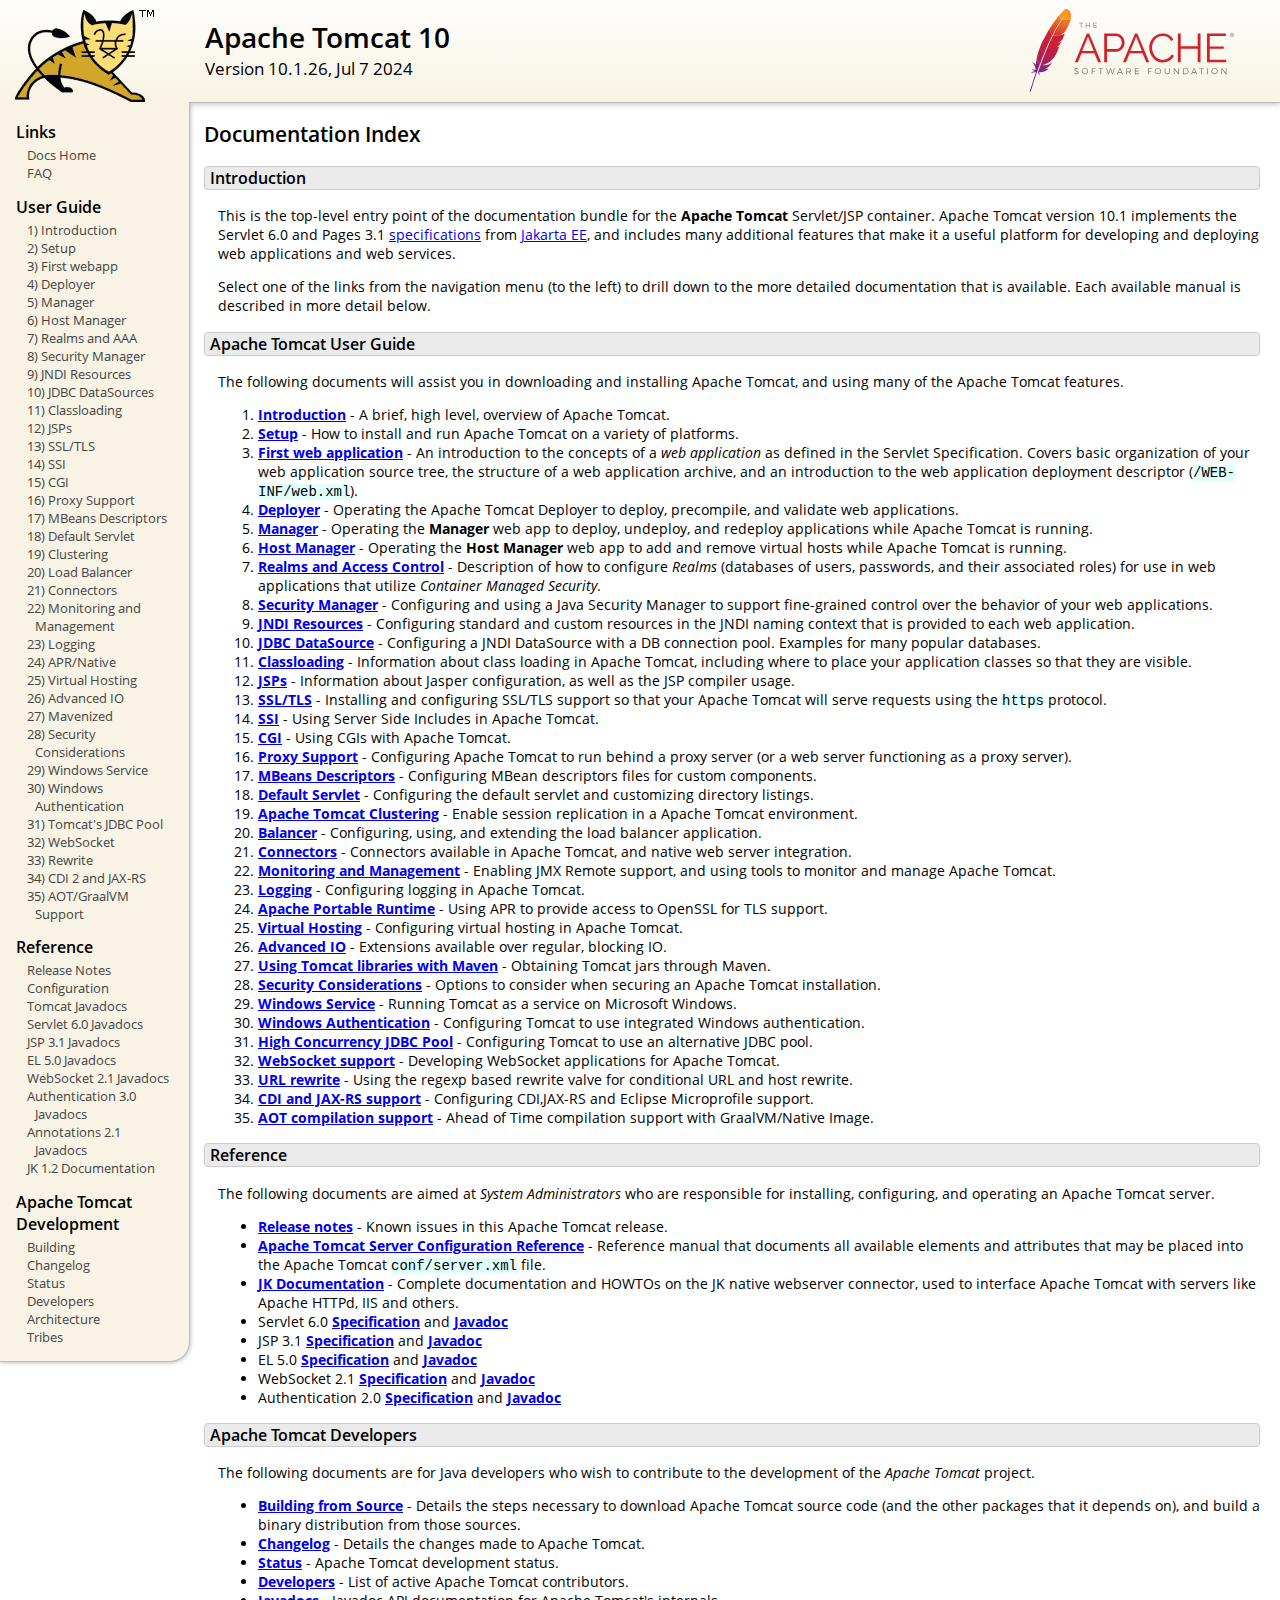
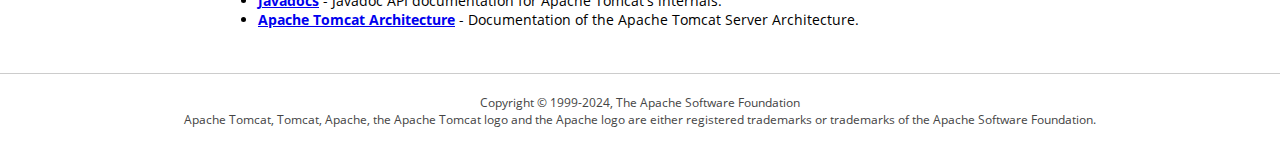
<file: apache-tomcat-10.1.26-windows-x64/apache-tomcat-10.1.26/webapps/docs/index.html>
<!DOCTYPE html SYSTEM "about:legacy-compat">
<html lang="en"><head><META http-equiv="Content-Type" content="text/html; charset=UTF-8"><link href="./images/docs-stylesheet.css" rel="stylesheet" type="text/css"><title>Apache Tomcat 10 (10.1.26) - Documentation Index</title><meta name="author" content="Craig R. McClanahan"><meta name="author" content="Remy Maucherat"><meta name="author" content="Yoav Shapira"></head><body><div id="wrapper"><header><div id="header"><div><div><div class="logo noPrint"><a href="https://tomcat.apache.org/"><img alt="Tomcat Home" src="./images/tomcat.png"></a></div><div style="height: 1px;"></div><div class="asfLogo noPrint"><a href="https://www.apache.org/" target="_blank"><img src="./images/asf-logo.svg" alt="The Apache Software Foundation" style="width: 266px; height: 83px;"></a></div><h1>Apache Tomcat 10</h1><div class="versionInfo">
            Version 10.1.26,
            <time datetime="2024-07-07">Jul 7 2024</time></div><div style="height: 1px;"></div><div style="clear: left;"></div></div></div></div></header><div id="middle"><div><div id="mainLeft" class="noprint"><div><nav><div><h2>Links</h2><ul><li><a href="index.html">Docs Home</a></li><li><a href="https://cwiki.apache.org/confluence/display/TOMCAT/FAQ">FAQ</a></li></ul></div><div><h2>User Guide</h2><ul><li><a href="introduction.html">1) Introduction</a></li><li><a href="setup.html">2) Setup</a></li><li><a href="appdev/index.html">3) First webapp</a></li><li><a href="deployer-howto.html">4) Deployer</a></li><li><a href="manager-howto.html">5) Manager</a></li><li><a href="host-manager-howto.html">6) Host Manager</a></li><li><a href="realm-howto.html">7) Realms and AAA</a></li><li><a href="security-manager-howto.html">8) Security Manager</a></li><li><a href="jndi-resources-howto.html">9) JNDI Resources</a></li><li><a href="jndi-datasource-examples-howto.html">10) JDBC DataSources</a></li><li><a href="class-loader-howto.html">11) Classloading</a></li><li><a href="jasper-howto.html">12) JSPs</a></li><li><a href="ssl-howto.html">13) SSL/TLS</a></li><li><a href="ssi-howto.html">14) SSI</a></li><li><a href="cgi-howto.html">15) CGI</a></li><li><a href="proxy-howto.html">16) Proxy Support</a></li><li><a href="mbeans-descriptors-howto.html">17) MBeans Descriptors</a></li><li><a href="default-servlet.html">18) Default Servlet</a></li><li><a href="cluster-howto.html">19) Clustering</a></li><li><a href="balancer-howto.html">20) Load Balancer</a></li><li><a href="connectors.html">21) Connectors</a></li><li><a href="monitoring.html">22) Monitoring and Management</a></li><li><a href="logging.html">23) Logging</a></li><li><a href="apr.html">24) APR/Native</a></li><li><a href="virtual-hosting-howto.html">25) Virtual Hosting</a></li><li><a href="aio.html">26) Advanced IO</a></li><li><a href="maven-jars.html">27) Mavenized</a></li><li><a href="security-howto.html">28) Security Considerations</a></li><li><a href="windows-service-howto.html">29) Windows Service</a></li><li><a href="windows-auth-howto.html">30) Windows Authentication</a></li><li><a href="jdbc-pool.html">31) Tomcat's JDBC Pool</a></li><li><a href="web-socket-howto.html">32) WebSocket</a></li><li><a href="rewrite.html">33) Rewrite</a></li><li><a href="cdi.html">34) CDI 2 and JAX-RS</a></li><li><a href="graal.html">35) AOT/GraalVM Support</a></li></ul></div><div><h2>Reference</h2><ul><li><a href="RELEASE-NOTES.txt">Release Notes</a></li><li><a href="config/index.html">Configuration</a></li><li><a href="api/index.html">Tomcat Javadocs</a></li><li><a href="servletapi/index.html">Servlet 6.0 Javadocs</a></li><li><a href="jspapi/index.html">JSP 3.1 Javadocs</a></li><li><a href="elapi/index.html">EL 5.0 Javadocs</a></li><li><a href="websocketapi/index.html">WebSocket 2.1 Javadocs</a></li><li><a href="jaspicapi/index.html">Authentication 3.0 Javadocs</a></li><li><a href="annotationapi/index.html">Annotations 2.1 Javadocs</a></li><li><a href="https://tomcat.apache.org/connectors-doc/">JK 1.2 Documentation</a></li></ul></div><div><h2>Apache Tomcat Development</h2><ul><li><a href="building.html">Building</a></li><li><a href="changelog.html">Changelog</a></li><li><a href="https://cwiki.apache.org/confluence/display/TOMCAT/Tomcat+Versions">Status</a></li><li><a href="developers.html">Developers</a></li><li><a href="architecture/index.html">Architecture</a></li><li><a href="tribes/introduction.html">Tribes</a></li></ul></div></nav></div></div><div id="mainRight"><div id="content"><h2>Documentation Index</h2><h3 id="Introduction">Introduction</h3><div class="text">

<p>This is the top-level entry point of the documentation bundle for the
<strong>Apache Tomcat</strong> Servlet/JSP container.  Apache Tomcat version
10.1 implements the Servlet 6.0 and Pages 3.1
<a href="https://cwiki.apache.org/confluence/display/TOMCAT/Specifications">specifications</a> from
<a href="https://jakarta.ee/">Jakarta EE</a>, and includes many
additional features that make it a useful platform for developing and deploying
web applications and web services.</p>

<p>Select one of the links from the navigation menu (to the left) to drill
down to the more detailed documentation that is available.  Each available
manual is described in more detail below.</p>

</div><h3 id="Apache_Tomcat_User_Guide">Apache Tomcat User Guide</h3><div class="text">

<p>The following documents will assist you in downloading and installing
Apache Tomcat, and using many of the Apache Tomcat features.</p>

<ol>
<li><a href="introduction.html"><strong>Introduction</strong></a> - A
    brief, high level, overview of Apache Tomcat.</li>
<li><a href="setup.html"><strong>Setup</strong></a> - How to install and run
    Apache Tomcat on a variety of platforms.</li>
<li><a href="appdev/index.html"><strong>First web application</strong></a>
    - An introduction to the concepts of a <em>web application</em> as defined
    in the Servlet Specification.  Covers basic organization of your web application
    source tree, the structure of a web application archive, and an
    introduction to the web application deployment descriptor
    (<code>/WEB-INF/web.xml</code>).</li>
<li><a href="deployer-howto.html"><strong>Deployer</strong></a> -
    Operating the Apache Tomcat Deployer to deploy, precompile, and validate web
    applications.</li>
<li><a href="manager-howto.html"><strong>Manager</strong></a> -
    Operating the <strong>Manager</strong> web app to deploy, undeploy, and
    redeploy applications while Apache Tomcat is running.</li>
<li><a href="host-manager-howto.html"><strong>Host Manager</strong></a> -
    Operating the <strong>Host Manager</strong> web app to add and remove
    virtual hosts while Apache Tomcat is running.</li>
<li><a href="realm-howto.html"><strong>Realms and Access Control</strong></a>
    - Description of how to configure <em>Realms</em> (databases of users,
    passwords, and their associated roles) for use in web applications that
    utilize <em>Container Managed Security</em>.</li>
<li><a href="security-manager-howto.html"><strong>Security Manager</strong></a>
    - Configuring and using a Java Security Manager to
    support fine-grained control over the behavior of your web applications.
    </li>
<li><a href="jndi-resources-howto.html"><strong>JNDI Resources</strong></a>
    - Configuring standard and custom resources in the JNDI naming context
    that is provided to each web application.</li>
<li><a href="jndi-datasource-examples-howto.html">
    <strong>JDBC DataSource</strong></a>
    - Configuring a JNDI DataSource with a DB connection pool.
    Examples for many popular databases.</li>
<li><a href="class-loader-howto.html"><strong>Classloading</strong></a>
    - Information about class loading in Apache Tomcat, including where to place
    your application classes so that they are visible.</li>
<li><a href="jasper-howto.html"><strong>JSPs</strong></a>
    - Information about Jasper configuration, as well as the JSP compiler
    usage.</li>
<li><a href="ssl-howto.html"><strong>SSL/TLS</strong></a> -
    Installing and configuring SSL/TLS support so that your Apache Tomcat will
    serve requests using the <code>https</code> protocol.</li>
<li><a href="ssi-howto.html"><strong>SSI</strong></a> -
    Using Server Side Includes in Apache Tomcat.</li>
<li><a href="cgi-howto.html"><strong>CGI</strong></a> -
    Using CGIs with Apache Tomcat.</li>
<li><a href="proxy-howto.html"><strong>Proxy Support</strong></a> -
    Configuring Apache Tomcat to run behind a proxy server (or a web server
    functioning as a proxy server).</li>
<li><a href="mbeans-descriptors-howto.html"><strong>MBeans Descriptors</strong></a> -
    Configuring MBean descriptors files for custom components.</li>
<li><a href="default-servlet.html"><strong>Default Servlet</strong></a> -
    Configuring the default servlet and customizing directory listings.</li>
<li><a href="cluster-howto.html"><strong>Apache Tomcat Clustering</strong></a> -
    Enable session replication in a Apache Tomcat environment.</li>
<li><a href="balancer-howto.html"><strong>Balancer</strong></a> -
    Configuring, using, and extending the load balancer application.</li>
<li><a href="connectors.html"><strong>Connectors</strong></a> -
    Connectors available in Apache Tomcat, and native web server integration.</li>
<li><a href="monitoring.html"><strong>Monitoring and Management</strong></a> -
    Enabling JMX Remote support, and using tools to monitor and manage Apache Tomcat.</li>
<li><a href="logging.html"><strong>Logging</strong></a> -
    Configuring logging in Apache Tomcat.</li>
<li><a href="apr.html"><strong>Apache Portable Runtime</strong></a> -
    Using APR to provide access to OpenSSL for TLS support.</li>
<li><a href="virtual-hosting-howto.html"><strong>Virtual Hosting</strong></a> -
    Configuring virtual hosting in Apache Tomcat.</li>
<li><a href="aio.html"><strong>Advanced IO</strong></a> -
    Extensions available over regular, blocking IO.</li>
<li><a href="maven-jars.html"><strong>Using Tomcat libraries with Maven</strong></a> -
    Obtaining Tomcat jars through Maven.</li>
<li><a href="security-howto.html"><strong>Security Considerations</strong></a> -
    Options to consider when securing an Apache Tomcat installation.</li>
<li><a href="windows-service-howto.html"><strong>Windows Service</strong></a> -
    Running Tomcat as a service on Microsoft Windows.</li>
<li><a href="windows-auth-howto.html"><strong>Windows Authentication</strong></a> -
    Configuring Tomcat to use integrated Windows authentication.</li>
<li><a href="jdbc-pool.html"><strong>High Concurrency JDBC Pool</strong></a> -
    Configuring Tomcat to use an alternative JDBC pool.</li>
<li><a href="web-socket-howto.html"><strong>WebSocket support</strong></a> -
    Developing WebSocket applications for Apache Tomcat.</li>
<li><a href="rewrite.html"><strong>URL rewrite</strong></a> -
    Using the regexp based rewrite valve for conditional URL and host rewrite.</li>
<li><a href="cdi.html"><strong>CDI and JAX-RS support</strong></a> -
    Configuring CDI,JAX-RS and Eclipse Microprofile support.</li>
<li><a href="graal.html"><strong>AOT compilation support</strong></a> -
    Ahead of Time compilation support with GraalVM/Native Image.</li>
</ol>

</div><h3 id="Reference">Reference</h3><div class="text">

<p>The following documents are aimed at <em>System Administrators</em> who
are responsible for installing, configuring, and operating an Apache Tomcat server.
</p>
<ul>
<li><a href="RELEASE-NOTES.txt"><strong>Release notes</strong></a>
    - Known issues in this Apache Tomcat release.
    </li>
<li><a href="config/index.html"><strong>Apache Tomcat Server Configuration Reference</strong></a>
    - Reference manual that documents all available elements and attributes
      that may be placed into the Apache Tomcat <code>conf/server.xml</code> file.
    </li>
<li><a href="https://tomcat.apache.org/connectors-doc/index.html"><strong>JK Documentation</strong></a>
    - Complete documentation and HOWTOs on the JK native webserver connector,
      used to interface Apache Tomcat with servers like Apache HTTPd, IIS
      and others.</li>
<li>Servlet 6.0
    <a href="https://jakarta.ee/specifications/servlet/6.0/">
    <strong>Specification</strong></a> and
    <a href="https://jakarta.ee/specifications/servlet/6.0/apidocs">
    <strong>Javadoc</strong></a>
    </li>
<li>JSP 3.1
    <a href="https://jakarta.ee/specifications/pages/3.1/">
    <strong>Specification</strong></a> and
    <a href="https://jakarta.ee/specifications/pages/3.1/apidocs">
    <strong>Javadoc</strong></a>
    </li>
<li>EL 5.0
    <a href="https://jakarta.ee/specifications/expression-language/5.0/">
    <strong>Specification</strong></a> and
    <a href="https://jakarta.ee/specifications/expression-language/5.0/apidocs">
    <strong>Javadoc</strong></a>
    </li>
<li>WebSocket 2.1
    <a href="https://jakarta.ee/specifications/websocket/2.1/">
    <strong>Specification</strong></a> and
    <a href="https://jakarta.ee/specifications/websocket/2.1/apidocs">
    <strong>Javadoc</strong></a>
    </li>
<li>Authentication 2.0
    <a href="https://jakarta.ee/specifications/authentication/2.0/">
    <strong>Specification</strong></a> and
    <a href="https://jakarta.ee/specifications/authentication/2.0/apidocs">
    <strong>Javadoc</strong></a>
    </li>
</ul>

</div><h3 id="Apache_Tomcat_Developers">Apache Tomcat Developers</h3><div class="text">

<p>The following documents are for Java developers who wish to contribute to
the development of the <em>Apache Tomcat</em> project.</p>
<ul>
<li><a href="building.html"><strong>Building from Source</strong></a> -
    Details the steps necessary to download Apache Tomcat source code (and the
    other packages that it depends on), and build a binary distribution from
    those sources.
    </li>
<li><a href="changelog.html"><strong>Changelog</strong></a> - Details the
    changes made to Apache Tomcat.
    </li>
<li><a href="https://cwiki.apache.org/confluence/display/TOMCAT/Tomcat+Versions"><strong>Status</strong></a> -
    Apache Tomcat development status.
    </li>
<li><a href="developers.html"><strong>Developers</strong></a> - List of active
    Apache Tomcat contributors.
    </li>
<li><a href="api/index.html"><strong>Javadocs</strong></a>
    - Javadoc API documentation for Apache Tomcat's internals.</li>
<li><a href="architecture/index.html"><strong>Apache Tomcat Architecture</strong></a>
    - Documentation of the Apache Tomcat Server Architecture.</li>
</ul>

</div></div></div></div></div><footer><div id="footer">
    Copyright &copy; 1999-2024, The Apache Software Foundation
    <br>
    Apache Tomcat, Tomcat, Apache, the Apache Tomcat logo and the Apache logo
    are either registered trademarks or trademarks of the Apache Software
    Foundation.
    </div></footer></div></body></html>
</file>
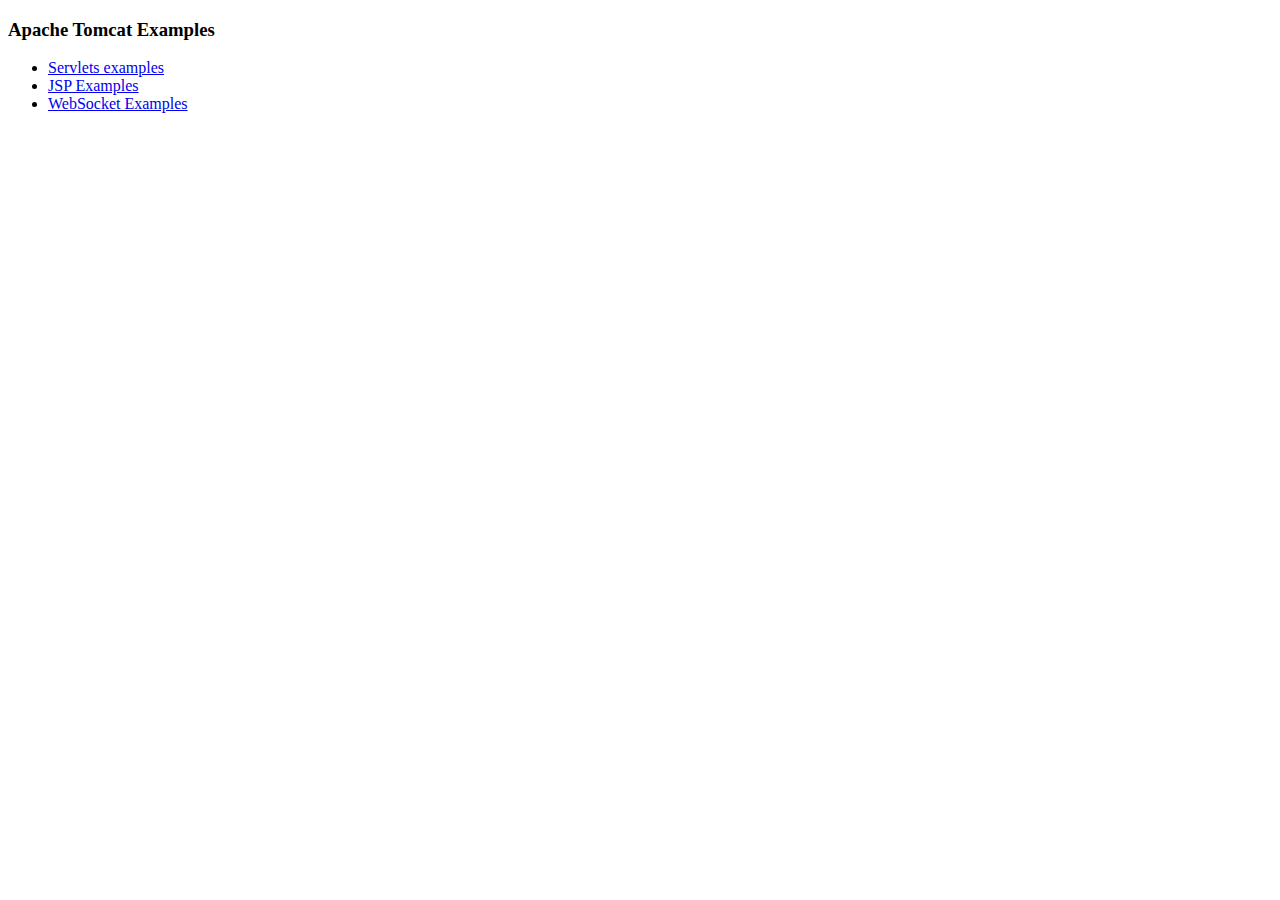
<file: apache-tomcat-10.1.26-windows-x64/apache-tomcat-10.1.26/webapps/examples/index.html>
<!--
  Licensed to the Apache Software Foundation (ASF) under one or more
  contributor license agreements.  See the NOTICE file distributed with
  this work for additional information regarding copyright ownership.
  The ASF licenses this file to You under the Apache License, Version 2.0
  (the "License"); you may not use this file except in compliance with
  the License.  You may obtain a copy of the License at

      http://www.apache.org/licenses/LICENSE-2.0

  Unless required by applicable law or agreed to in writing, software
  distributed under the License is distributed on an "AS IS" BASIS,
  WITHOUT WARRANTIES OR CONDITIONS OF ANY KIND, either express or implied.
  See the License for the specific language governing permissions and
  limitations under the License.
-->
<!DOCTYPE HTML><html lang="en"><head>
<meta charset="UTF-8">
<title>Apache Tomcat Examples</title>
</head>
<body>
<p>
<h3>Apache Tomcat Examples</H3>
<p></p>
<ul>
<li><a href="servlets">Servlets examples</a></li>
<li><a href="jsp">JSP Examples</a></li>
<li><a href="websocket/index.xhtml">WebSocket Examples</a></li>
</ul>
</body></html>
</file>
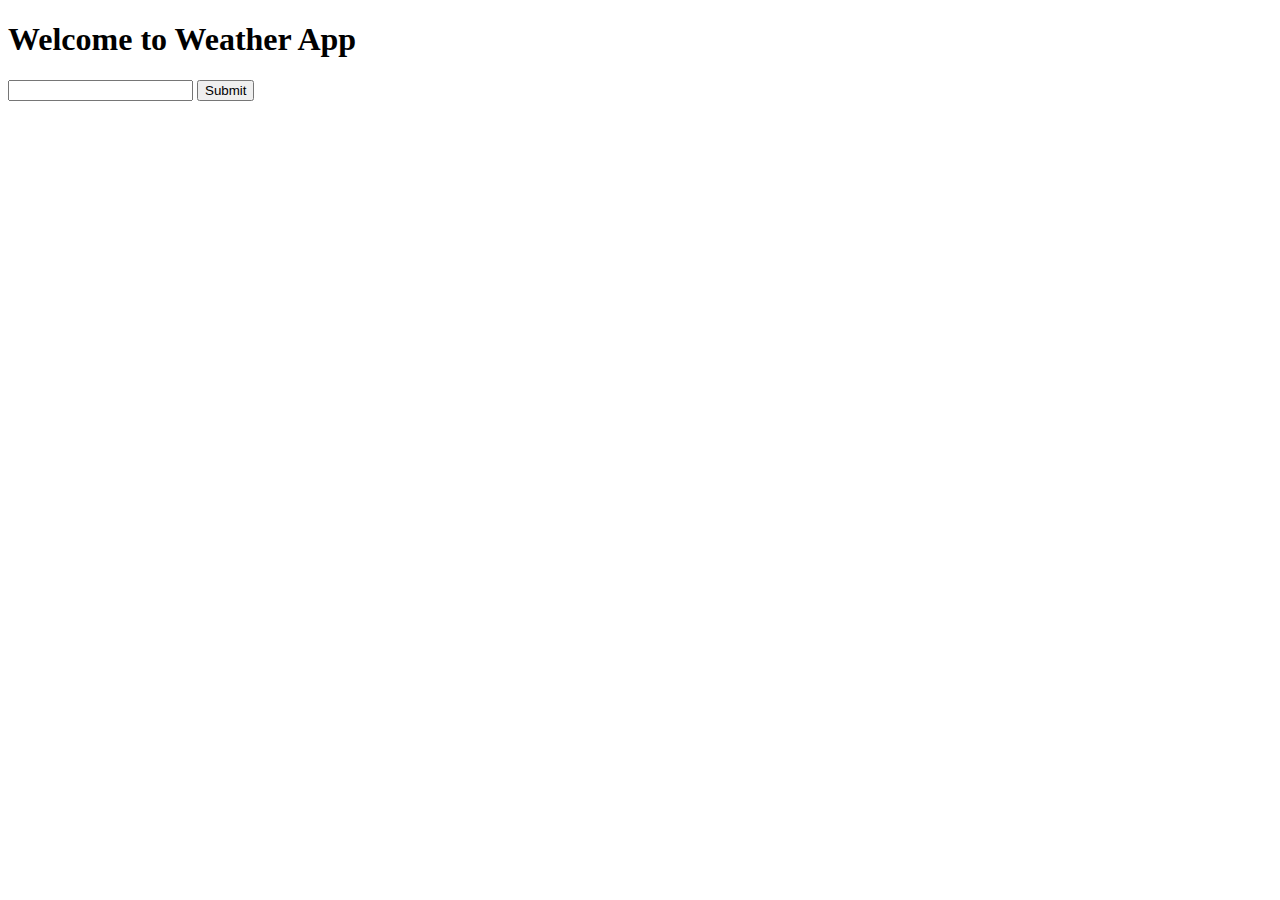
<file: apache-tomcat-10.1.26-windows-x64/apache-tomcat-10.1.26/webapps/WeatherApp_war/index.html>
<!DOCTYPE html>
<html lang="en">
<head>
    <meta charset="UTF-8">
    <title>My Weather App</title>
</head>
<body>
<h1> Welcome to Weather App</h1>
<form action="myServlet-servlet" method="post">
    <input name="city"></input>
    <button>Submit</button>
</form>
</body>
</html>
</file>
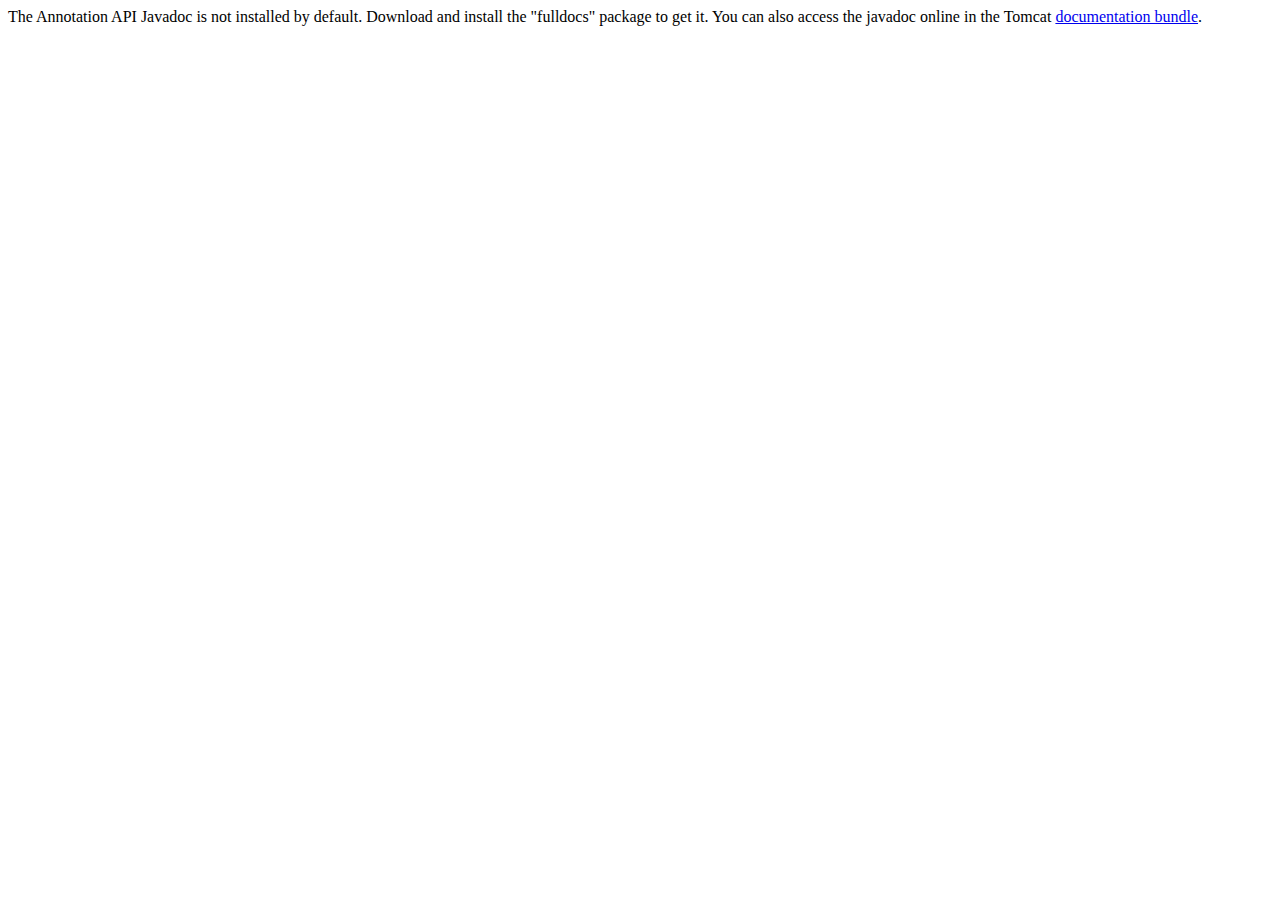
<file: apache-tomcat-10.1.26-windows-x64/apache-tomcat-10.1.26/webapps/docs/annotationapi/index.html>
<!--
  Licensed to the Apache Software Foundation (ASF) under one or more
  contributor license agreements.  See the NOTICE file distributed with
  this work for additional information regarding copyright ownership.
  The ASF licenses this file to You under the Apache License, Version 2.0
  (the "License"); you may not use this file except in compliance with
  the License.  You may obtain a copy of the License at

      http://www.apache.org/licenses/LICENSE-2.0

  Unless required by applicable law or agreed to in writing, software
  distributed under the License is distributed on an "AS IS" BASIS,
  WITHOUT WARRANTIES OR CONDITIONS OF ANY KIND, either express or implied.
  See the License for the specific language governing permissions and
  limitations under the License.
-->
<!DOCTYPE html>
<html>
<head>
    <meta charset="UTF-8" />
    <title>API docs</title>
</head>

<body>

The Annotation API Javadoc is not installed by default. Download and install
the "fulldocs" package to get it.

You can also access the javadoc online in the Tomcat
<a href="https://tomcat.apache.org/tomcat-10.1-doc/">
    documentation bundle</a>.

</body>
</html>
</file>
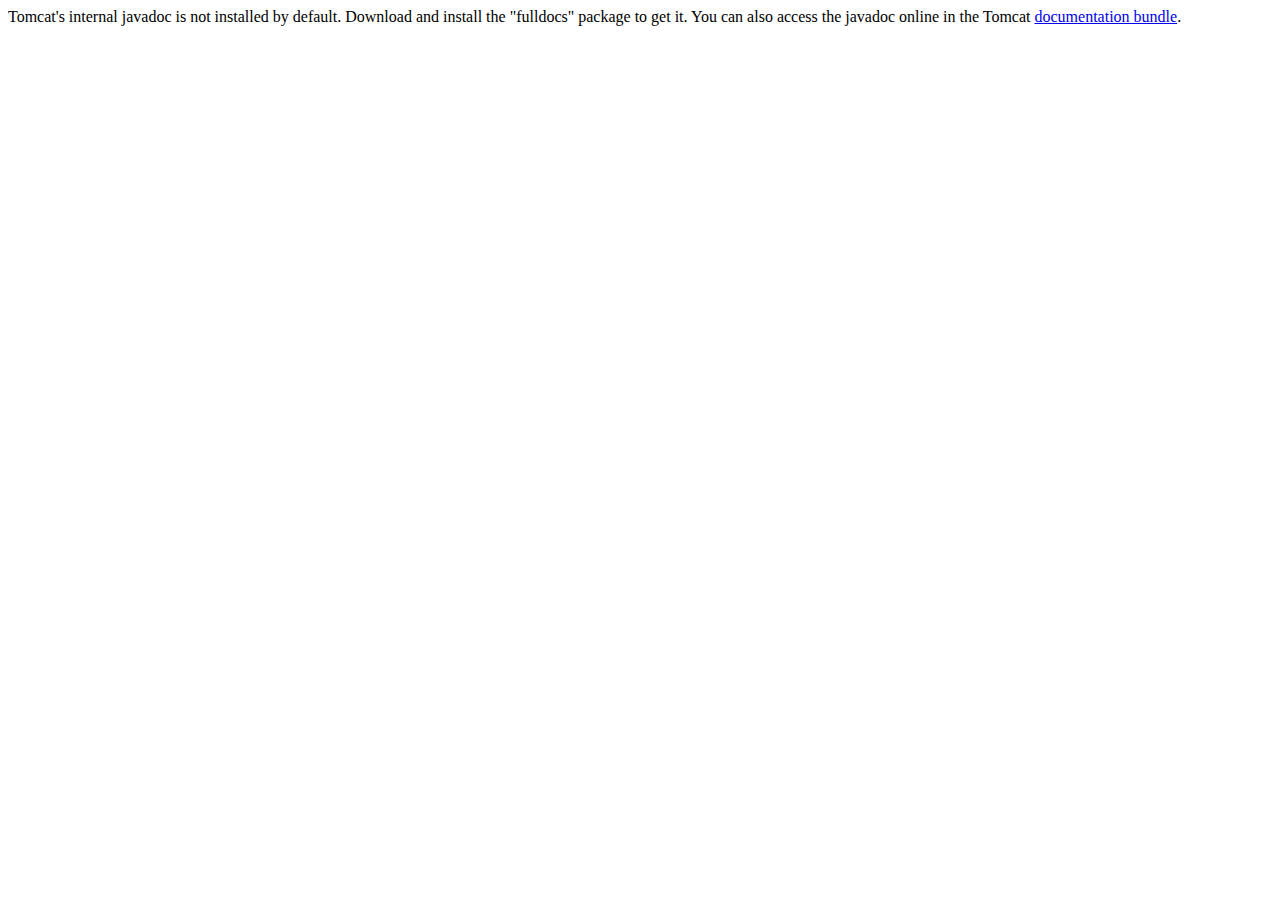
<file: apache-tomcat-10.1.26-windows-x64/apache-tomcat-10.1.26/webapps/docs/api/index.html>
<!--
  Licensed to the Apache Software Foundation (ASF) under one or more
  contributor license agreements.  See the NOTICE file distributed with
  this work for additional information regarding copyright ownership.
  The ASF licenses this file to You under the Apache License, Version 2.0
  (the "License"); you may not use this file except in compliance with
  the License.  You may obtain a copy of the License at

      http://www.apache.org/licenses/LICENSE-2.0

  Unless required by applicable law or agreed to in writing, software
  distributed under the License is distributed on an "AS IS" BASIS,
  WITHOUT WARRANTIES OR CONDITIONS OF ANY KIND, either express or implied.
  See the License for the specific language governing permissions and
  limitations under the License.
-->
<!DOCTYPE html>
<html>
    <head>
    <meta charset="UTF-8" />
    <title>API docs</title>
</head>

<body>

Tomcat's internal javadoc is not installed by default. Download and install
the "fulldocs" package to get it.

You can also access the javadoc online in the Tomcat
<a href="https://tomcat.apache.org/tomcat-10.1-doc/">
documentation bundle</a>.

</body>
</html>
</file>
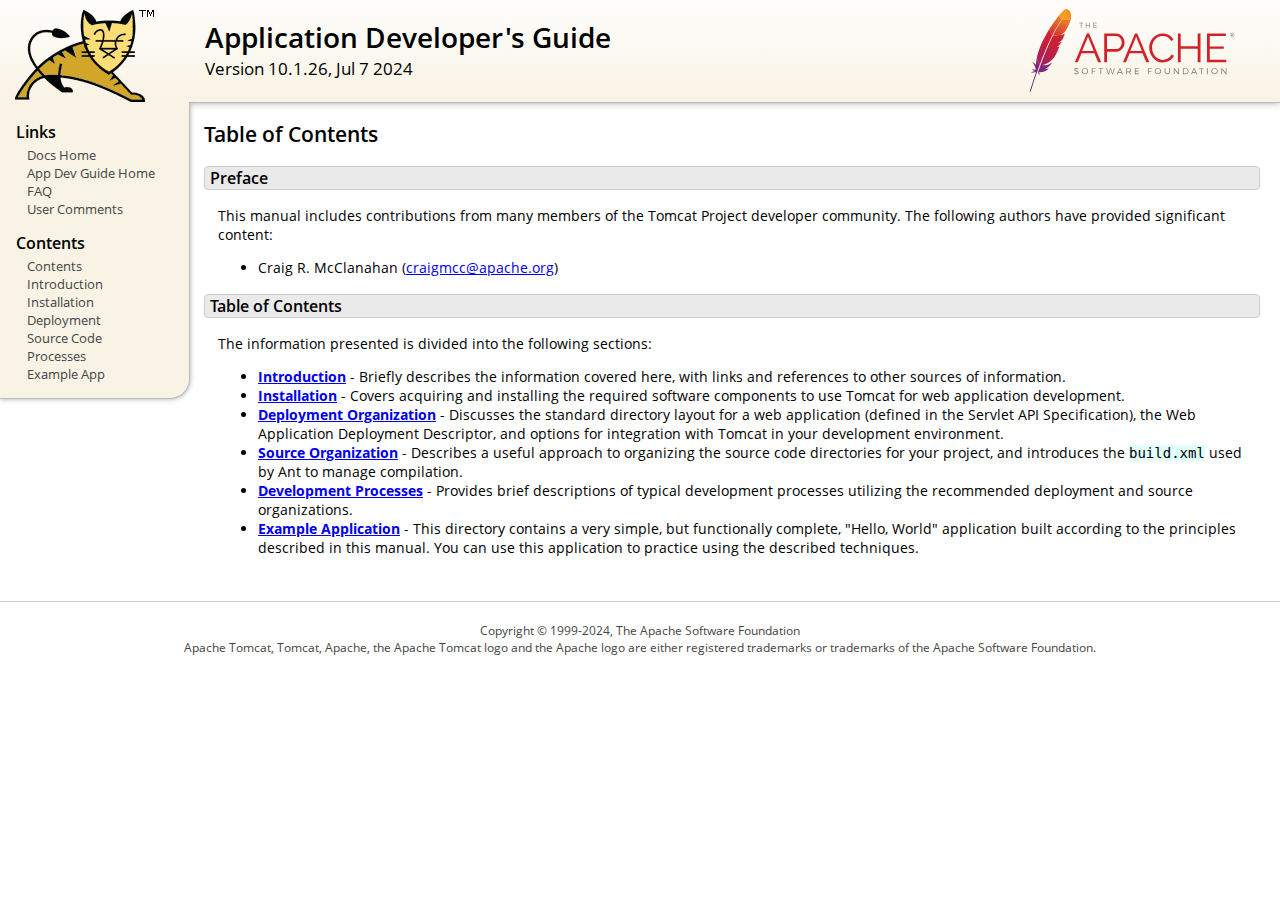
<file: apache-tomcat-10.1.26-windows-x64/apache-tomcat-10.1.26/webapps/docs/appdev/index.html>
<!DOCTYPE html SYSTEM "about:legacy-compat">
<html lang="en"><head><META http-equiv="Content-Type" content="text/html; charset=UTF-8"><link href="../images/docs-stylesheet.css" rel="stylesheet" type="text/css"><title>Application Developer's Guide (10.1.26) - Table of Contents</title><meta name="author" content="Craig R. McClanahan"></head><body><div id="wrapper"><header><div id="header"><div><div><div class="logo noPrint"><a href="https://tomcat.apache.org/"><img alt="Tomcat Home" src="../images/tomcat.png"></a></div><div style="height: 1px;"></div><div class="asfLogo noPrint"><a href="https://www.apache.org/" target="_blank"><img src="../images/asf-logo.svg" alt="The Apache Software Foundation" style="width: 266px; height: 83px;"></a></div><h1>Application Developer's Guide</h1><div class="versionInfo">
            Version 10.1.26,
            <time datetime="2024-07-07">Jul 7 2024</time></div><div style="height: 1px;"></div><div style="clear: left;"></div></div></div></div></header><div id="middle"><div><div id="mainLeft" class="noprint"><div><nav><div><h2>Links</h2><ul><li><a href="../index.html">Docs Home</a></li><li><a href="index.html">App Dev Guide Home</a></li><li><a href="https://cwiki.apache.org/confluence/display/TOMCAT/FAQ">FAQ</a></li><li><a href="#comments_section">User Comments</a></li></ul></div><div><h2>Contents</h2><ul><li><a href="index.html">Contents</a></li><li><a href="introduction.html">Introduction</a></li><li><a href="installation.html">Installation</a></li><li><a href="deployment.html">Deployment</a></li><li><a href="source.html">Source Code</a></li><li><a href="processes.html">Processes</a></li><li><a href="sample/">Example App</a></li></ul></div></nav></div></div><div id="mainRight"><div id="content"><h2>Table of Contents</h2><h3 id="Preface">Preface</h3><div class="text">

<p>This manual includes contributions from many members of the Tomcat Project
developer community.  The following authors have provided significant content:
</p>
<ul>
<li>Craig R. McClanahan
    (<a href="mailto:craigmcc@apache.org">craigmcc@apache.org</a>)</li>
</ul>

</div><h3 id="Table_of_Contents">Table of Contents</h3><div class="text">

<p>The information presented is divided into the following sections:</p>
<ul>
<li><a href="introduction.html"><strong>Introduction</strong></a> -
    Briefly describes the information covered here, with
    links and references to other sources of information.</li>
<li><a href="installation.html"><strong>Installation</strong></a> -
    Covers acquiring and installing the required software
    components to use Tomcat for web application development.</li>
<li><a href="deployment.html"><strong>Deployment Organization</strong></a> -
    Discusses the standard directory layout for a web application
    (defined in the Servlet API Specification), the Web Application
    Deployment Descriptor, and options for integration with Tomcat
    in your development environment.</li>
<li><a href="source.html"><strong>Source Organization</strong></a> -
    Describes a useful approach to organizing the source code
    directories for your project, and introduces the
    <code>build.xml</code> used by Ant to manage compilation.</li>
<li><a href="processes.html"><strong>Development Processes</strong></a> -
    Provides brief descriptions of typical development processes
    utilizing the recommended deployment and source organizations.</li>
<li><a href="sample/" target="_blank"><strong>Example Application</strong></a> -
    This directory contains a very simple, but functionally complete,
    "Hello, World" application built according to the principles
    described in this manual.  You can use this application to
    practice using the described techniques.</li>
</ul>

</div></div></div></div></div><footer><div id="footer">
    Copyright &copy; 1999-2024, The Apache Software Foundation
    <br>
    Apache Tomcat, Tomcat, Apache, the Apache Tomcat logo and the Apache logo
    are either registered trademarks or trademarks of the Apache Software
    Foundation.
    </div></footer></div></body></html>
</file>
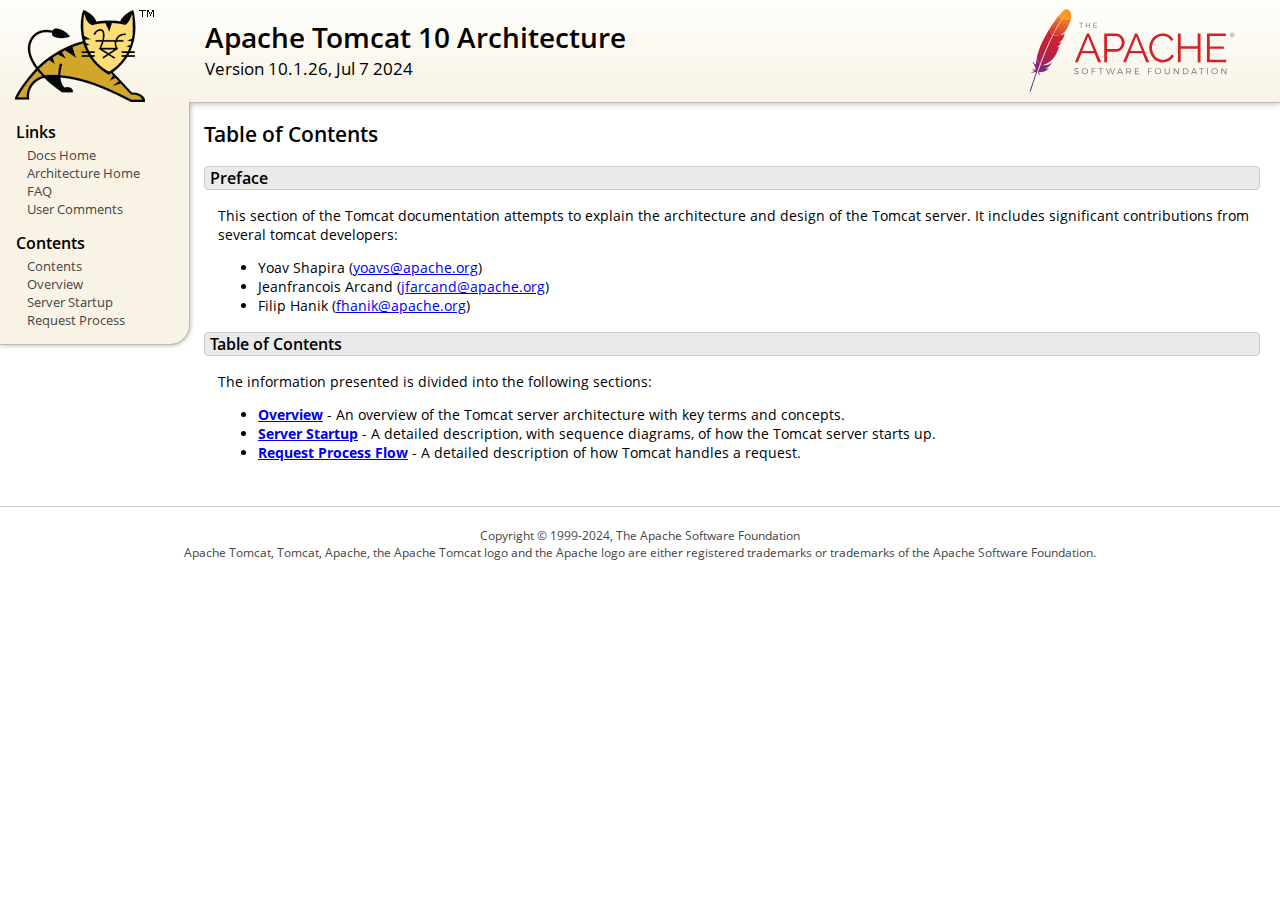
<file: apache-tomcat-10.1.26-windows-x64/apache-tomcat-10.1.26/webapps/docs/architecture/index.html>
<!DOCTYPE html SYSTEM "about:legacy-compat">
<html lang="en"><head><META http-equiv="Content-Type" content="text/html; charset=UTF-8"><link href="../images/docs-stylesheet.css" rel="stylesheet" type="text/css"><title>Apache Tomcat 10 Architecture (10.1.26) - Table of Contents</title><meta name="author" content="Yoav Shapira"></head><body><div id="wrapper"><header><div id="header"><div><div><div class="logo noPrint"><a href="https://tomcat.apache.org/"><img alt="Tomcat Home" src="../images/tomcat.png"></a></div><div style="height: 1px;"></div><div class="asfLogo noPrint"><a href="https://www.apache.org/" target="_blank"><img src="../images/asf-logo.svg" alt="The Apache Software Foundation" style="width: 266px; height: 83px;"></a></div><h1>Apache Tomcat 10 Architecture</h1><div class="versionInfo">
            Version 10.1.26,
            <time datetime="2024-07-07">Jul 7 2024</time></div><div style="height: 1px;"></div><div style="clear: left;"></div></div></div></div></header><div id="middle"><div><div id="mainLeft" class="noprint"><div><nav><div><h2>Links</h2><ul><li><a href="../index.html">Docs Home</a></li><li><a href="index.html">Architecture Home</a></li><li><a href="https://cwiki.apache.org/confluence/display/TOMCAT/FAQ">FAQ</a></li><li><a href="#comments_section">User Comments</a></li></ul></div><div><h2>Contents</h2><ul><li><a href="index.html">Contents</a></li><li><a href="overview.html">Overview</a></li><li><a href="startup.html">Server Startup</a></li><li><a href="requestProcess.html">Request Process</a></li></ul></div></nav></div></div><div id="mainRight"><div id="content"><h2>Table of Contents</h2><h3 id="Preface">Preface</h3><div class="text">

<p>This section of the Tomcat documentation attempts to explain
the architecture and design of the Tomcat server.  It includes significant
contributions from several tomcat developers:
</p>
<ul>
<li>Yoav Shapira
    (<a href="mailto:yoavs@apache.org">yoavs@apache.org</a>)</li>
<li>Jeanfrancois Arcand
    (<a href="mailto:jfarcand@apache.org">jfarcand@apache.org</a>)</li>
<li>Filip Hanik
    (<a href="mailto:fhanik@apache.org">fhanik@apache.org</a>)</li>
</ul>

</div><h3 id="Table_of_Contents">Table of Contents</h3><div class="text">

<p>The information presented is divided into the following sections:</p>
<ul>
<li><a href="overview.html"><strong>Overview</strong></a> -
    An overview of the Tomcat server architecture with key terms
    and concepts.</li>
<li><a href="startup.html"><strong>Server Startup</strong></a> -
    A detailed description, with sequence diagrams, of how the Tomcat
    server starts up.</li>
<li><a href="requestProcess.html"><strong>Request Process Flow</strong></a> -
    A detailed description of how Tomcat handles a request.</li>
</ul>

</div></div></div></div></div><footer><div id="footer">
    Copyright &copy; 1999-2024, The Apache Software Foundation
    <br>
    Apache Tomcat, Tomcat, Apache, the Apache Tomcat logo and the Apache logo
    are either registered trademarks or trademarks of the Apache Software
    Foundation.
    </div></footer></div></body></html>
</file>
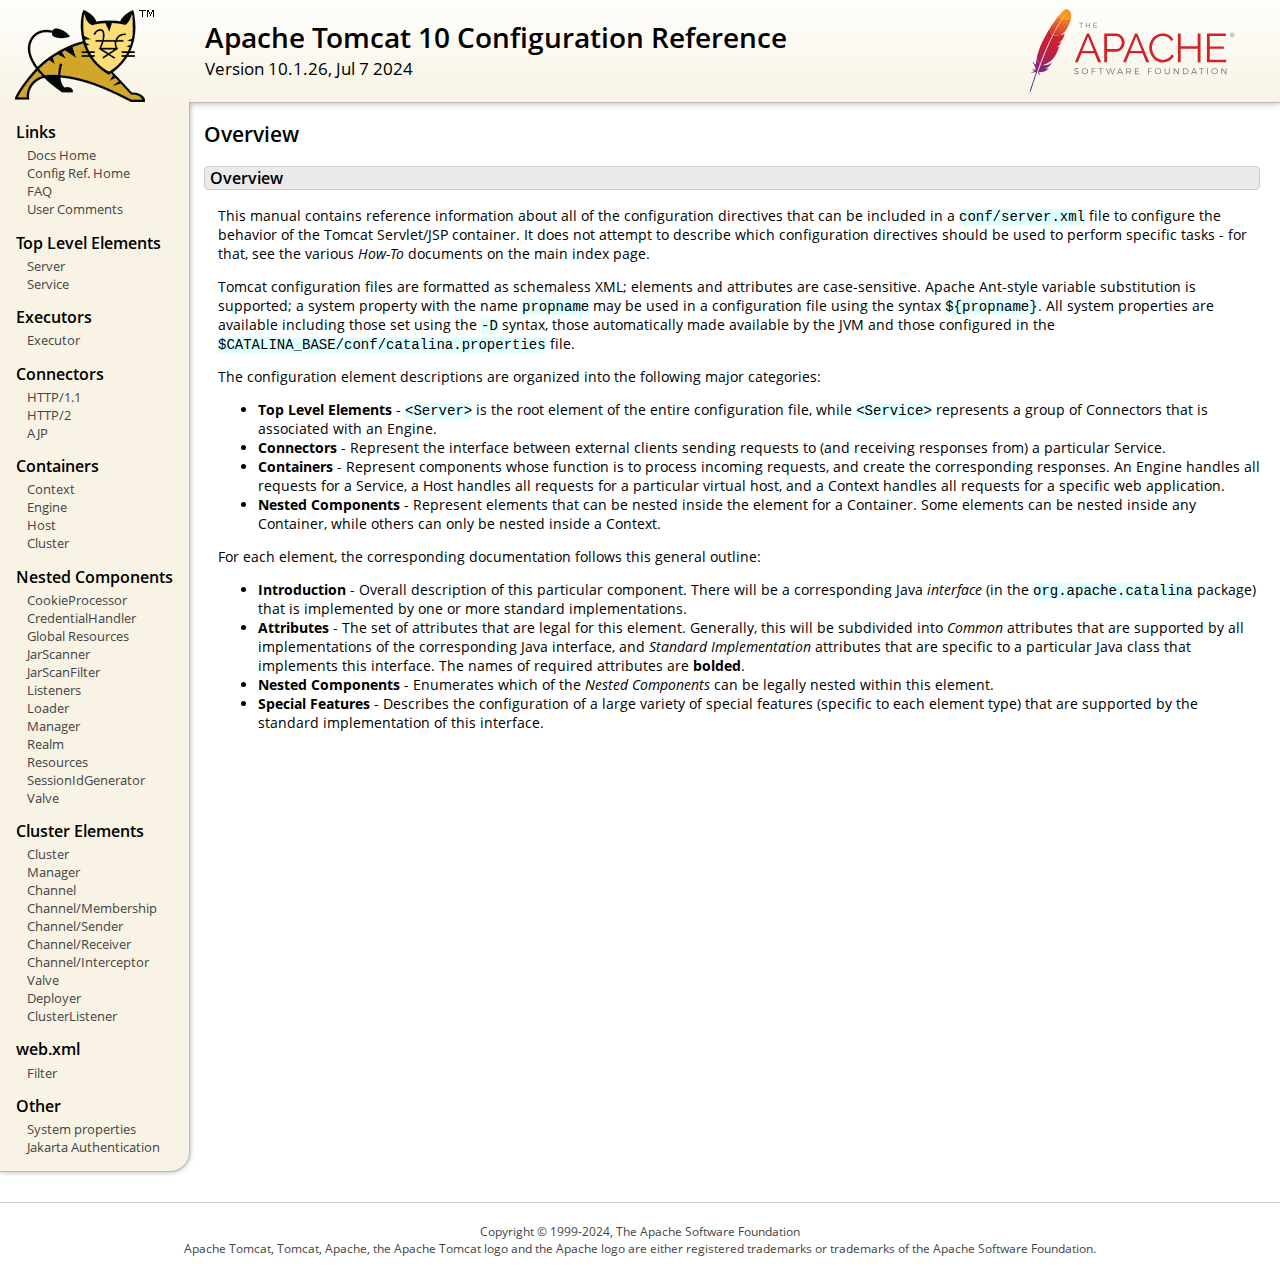
<file: apache-tomcat-10.1.26-windows-x64/apache-tomcat-10.1.26/webapps/docs/config/index.html>
<!DOCTYPE html SYSTEM "about:legacy-compat">
<html lang="en"><head><META http-equiv="Content-Type" content="text/html; charset=UTF-8"><link href="../images/docs-stylesheet.css" rel="stylesheet" type="text/css"><title>Apache Tomcat 10 Configuration Reference (10.1.26) - Overview</title><meta name="author" content="Craig R. McClanahan"></head><body><div id="wrapper"><header><div id="header"><div><div><div class="logo noPrint"><a href="https://tomcat.apache.org/"><img alt="Tomcat Home" src="../images/tomcat.png"></a></div><div style="height: 1px;"></div><div class="asfLogo noPrint"><a href="https://www.apache.org/" target="_blank"><img src="../images/asf-logo.svg" alt="The Apache Software Foundation" style="width: 266px; height: 83px;"></a></div><h1>Apache Tomcat 10 Configuration Reference</h1><div class="versionInfo">
            Version 10.1.26,
            <time datetime="2024-07-07">Jul 7 2024</time></div><div style="height: 1px;"></div><div style="clear: left;"></div></div></div></div></header><div id="middle"><div><div id="mainLeft" class="noprint"><div><nav><div><h2>Links</h2><ul><li><a href="../index.html">Docs Home</a></li><li><a href="index.html">Config Ref. Home</a></li><li><a href="https://cwiki.apache.org/confluence/display/TOMCAT/FAQ">FAQ</a></li><li><a href="#comments_section">User Comments</a></li></ul></div><div><h2>Top Level Elements</h2><ul><li><a href="server.html">Server</a></li><li><a href="service.html">Service</a></li></ul></div><div><h2>Executors</h2><ul><li><a href="executor.html">Executor</a></li></ul></div><div><h2>Connectors</h2><ul><li><a href="http.html">HTTP/1.1</a></li><li><a href="http2.html">HTTP/2</a></li><li><a href="ajp.html">AJP</a></li></ul></div><div><h2>Containers</h2><ul><li><a href="context.html">Context</a></li><li><a href="engine.html">Engine</a></li><li><a href="host.html">Host</a></li><li><a href="cluster.html">Cluster</a></li></ul></div><div><h2>Nested Components</h2><ul><li><a href="cookie-processor.html">CookieProcessor</a></li><li><a href="credentialhandler.html">CredentialHandler</a></li><li><a href="globalresources.html">Global Resources</a></li><li><a href="jar-scanner.html">JarScanner</a></li><li><a href="jar-scan-filter.html">JarScanFilter</a></li><li><a href="listeners.html">Listeners</a></li><li><a href="loader.html">Loader</a></li><li><a href="manager.html">Manager</a></li><li><a href="realm.html">Realm</a></li><li><a href="resources.html">Resources</a></li><li><a href="sessionidgenerator.html">SessionIdGenerator</a></li><li><a href="valve.html">Valve</a></li></ul></div><div><h2>Cluster Elements</h2><ul><li><a href="cluster.html">Cluster</a></li><li><a href="cluster-manager.html">Manager</a></li><li><a href="cluster-channel.html">Channel</a></li><li><a href="cluster-membership.html">Channel/Membership</a></li><li><a href="cluster-sender.html">Channel/Sender</a></li><li><a href="cluster-receiver.html">Channel/Receiver</a></li><li><a href="cluster-interceptor.html">Channel/Interceptor</a></li><li><a href="cluster-valve.html">Valve</a></li><li><a href="cluster-deployer.html">Deployer</a></li><li><a href="cluster-listener.html">ClusterListener</a></li></ul></div><div><h2>web.xml</h2><ul><li><a href="filter.html">Filter</a></li></ul></div><div><h2>Other</h2><ul><li><a href="systemprops.html">System properties</a></li><li><a href="jaspic.html">Jakarta Authentication</a></li></ul></div></nav></div></div><div id="mainRight"><div id="content"><h2>Overview</h2><h3 id="Overview">Overview</h3><div class="text">

<p>This manual contains reference information about all of the configuration
directives that can be included in a <code>conf/server.xml</code> file to
configure the behavior of the Tomcat Servlet/JSP container.  It does not
attempt to describe which configuration directives should be used to perform
specific tasks - for that, see the various <em>How-To</em> documents on the
main index page.</p>

<p>Tomcat configuration files are formatted as schemaless XML; elements and
attributes are case-sensitive. Apache Ant-style variable substitution
is supported; a system property with the name <code>propname</code> may be
used in a configuration file using the syntax <code>${propname}</code>. All
system properties are available including those set using the <code>-D</code>
syntax, those automatically made available by the JVM and those configured in
the <code>$CATALINA_BASE/conf/catalina.properties</code> file.
</p>

<p>The configuration element descriptions are organized into the following
major categories:</p>
<ul>
<li><strong>Top Level Elements</strong> - <code>&lt;Server&gt;</code> is the
    root element of the entire configuration file, while
    <code>&lt;Service&gt;</code> represents a group of Connectors that is
    associated with an Engine.</li>
<li><strong>Connectors</strong> - Represent the interface between external
    clients sending requests to (and receiving responses from) a particular
    Service.</li>
<li><strong>Containers</strong> - Represent components whose function is to
    process incoming requests, and create the corresponding responses.
    An Engine handles all requests for a Service, a Host handles all requests
    for a particular virtual host, and a Context handles all requests for a
    specific web application.</li>
<li><strong>Nested Components</strong> - Represent elements that can be
    nested inside the element for a Container.  Some elements can be nested
    inside any Container, while others can only be nested inside a
    Context.</li>
</ul>

<p>For each element, the corresponding documentation follows this general
outline:</p>
<ul>
<li><strong>Introduction</strong> - Overall description of this particular
    component.  There will be a corresponding Java <em>interface</em> (in
    the <code>org.apache.catalina</code> package) that is implemented by one
    or more standard implementations.</li>
<li><strong>Attributes</strong> - The set of attributes that are legal for
    this element.  Generally, this will be subdivided into <em>Common</em>
    attributes that are supported by all implementations of the corresponding
    Java interface, and <em>Standard Implementation</em> attributes that are
    specific to a particular Java class that implements this interface.
    The names of required attributes are <strong>bolded</strong>.</li>
<li><strong>Nested Components</strong> - Enumerates which of the <em>Nested
    Components</em> can be legally nested within this element.</li>
<li><strong>Special Features</strong> - Describes the configuration of a large
    variety of special features (specific to each element type) that are
    supported by the standard implementation of this interface.</li>
</ul>

</div></div></div></div></div><footer><div id="footer">
    Copyright &copy; 1999-2024, The Apache Software Foundation
    <br>
    Apache Tomcat, Tomcat, Apache, the Apache Tomcat logo and the Apache logo
    are either registered trademarks or trademarks of the Apache Software
    Foundation.
    </div></footer></div></body></html>
</file>
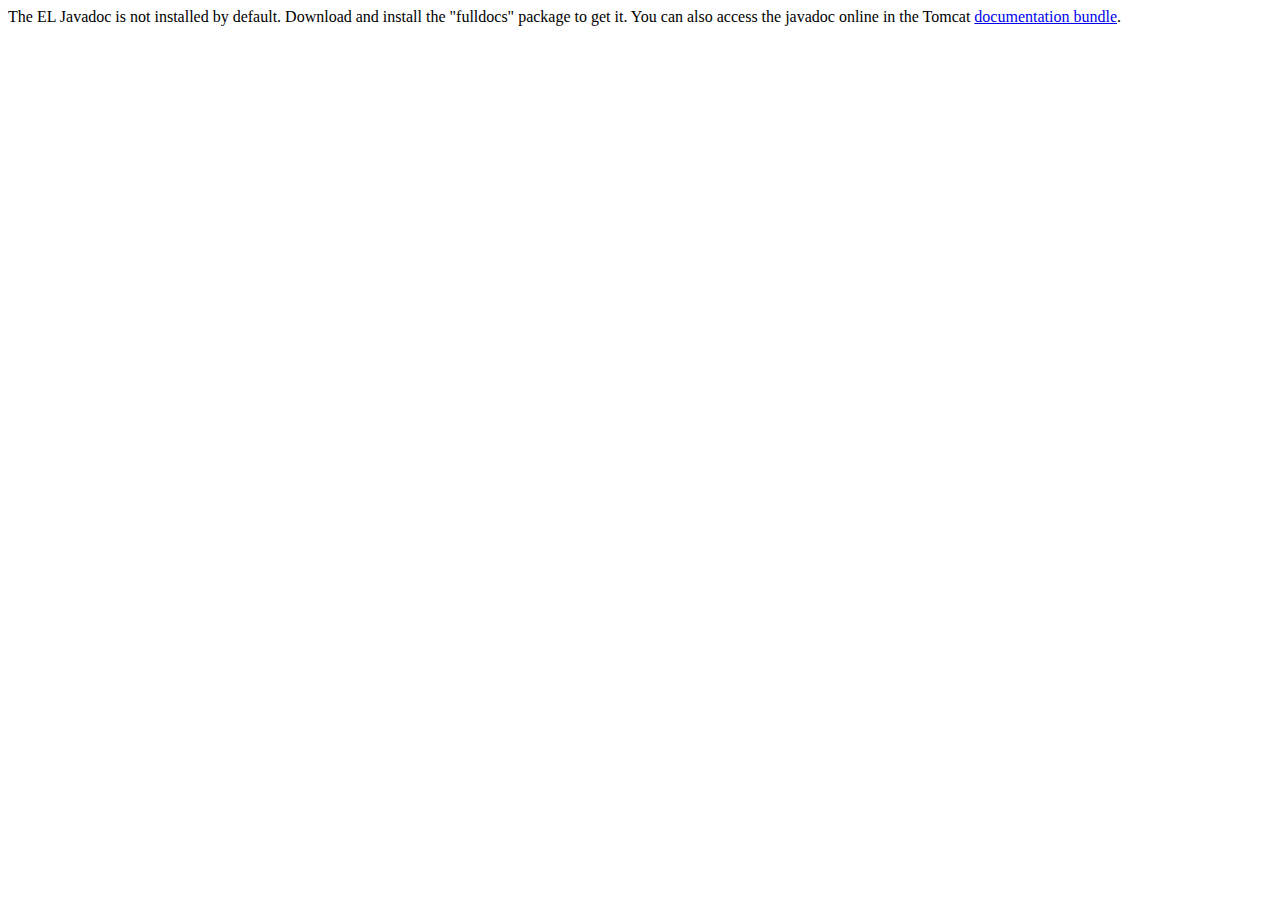
<file: apache-tomcat-10.1.26-windows-x64/apache-tomcat-10.1.26/webapps/docs/elapi/index.html>
<!--
  Licensed to the Apache Software Foundation (ASF) under one or more
  contributor license agreements.  See the NOTICE file distributed with
  this work for additional information regarding copyright ownership.
  The ASF licenses this file to You under the Apache License, Version 2.0
  (the "License"); you may not use this file except in compliance with
  the License.  You may obtain a copy of the License at

      http://www.apache.org/licenses/LICENSE-2.0

  Unless required by applicable law or agreed to in writing, software
  distributed under the License is distributed on an "AS IS" BASIS,
  WITHOUT WARRANTIES OR CONDITIONS OF ANY KIND, either express or implied.
  See the License for the specific language governing permissions and
  limitations under the License.
-->
<!DOCTYPE html>
<html>
    <head>
    <meta charset="UTF-8" />
    <title>API docs</title>
</head>

<body>

The EL Javadoc is not installed by default. Download and install
the "fulldocs" package to get it.

You can also access the javadoc online in the Tomcat
<a href="https://tomcat.apache.org/tomcat-10.1-doc/">
documentation bundle</a>.

</body>
</html>
</file>
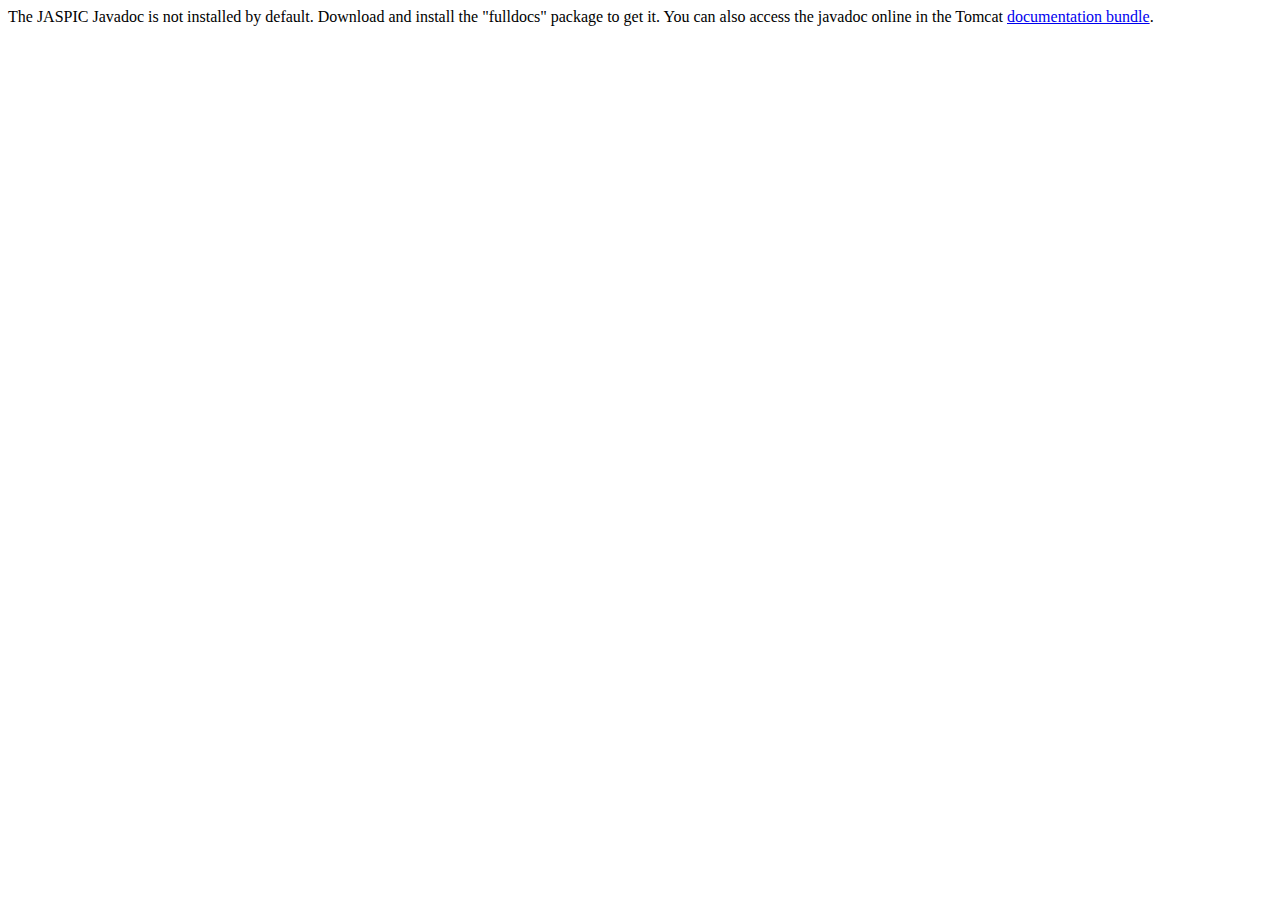
<file: apache-tomcat-10.1.26-windows-x64/apache-tomcat-10.1.26/webapps/docs/jaspicapi/index.html>
<!--
  Licensed to the Apache Software Foundation (ASF) under one or more
  contributor license agreements.  See the NOTICE file distributed with
  this work for additional information regarding copyright ownership.
  The ASF licenses this file to You under the Apache License, Version 2.0
  (the "License"); you may not use this file except in compliance with
  the License.  You may obtain a copy of the License at

      http://www.apache.org/licenses/LICENSE-2.0

  Unless required by applicable law or agreed to in writing, software
  distributed under the License is distributed on an "AS IS" BASIS,
  WITHOUT WARRANTIES OR CONDITIONS OF ANY KIND, either express or implied.
  See the License for the specific language governing permissions and
  limitations under the License.
-->
<!DOCTYPE html>
<html>
<head>
    <meta charset="UTF-8" />
    <title>API docs</title>
</head>

<body>

The JASPIC Javadoc is not installed by default. Download and install
the "fulldocs" package to get it.

You can also access the javadoc online in the Tomcat
<a href="https://tomcat.apache.org/tomcat-10.1-doc/">
    documentation bundle</a>.

</body>
</html>
</file>
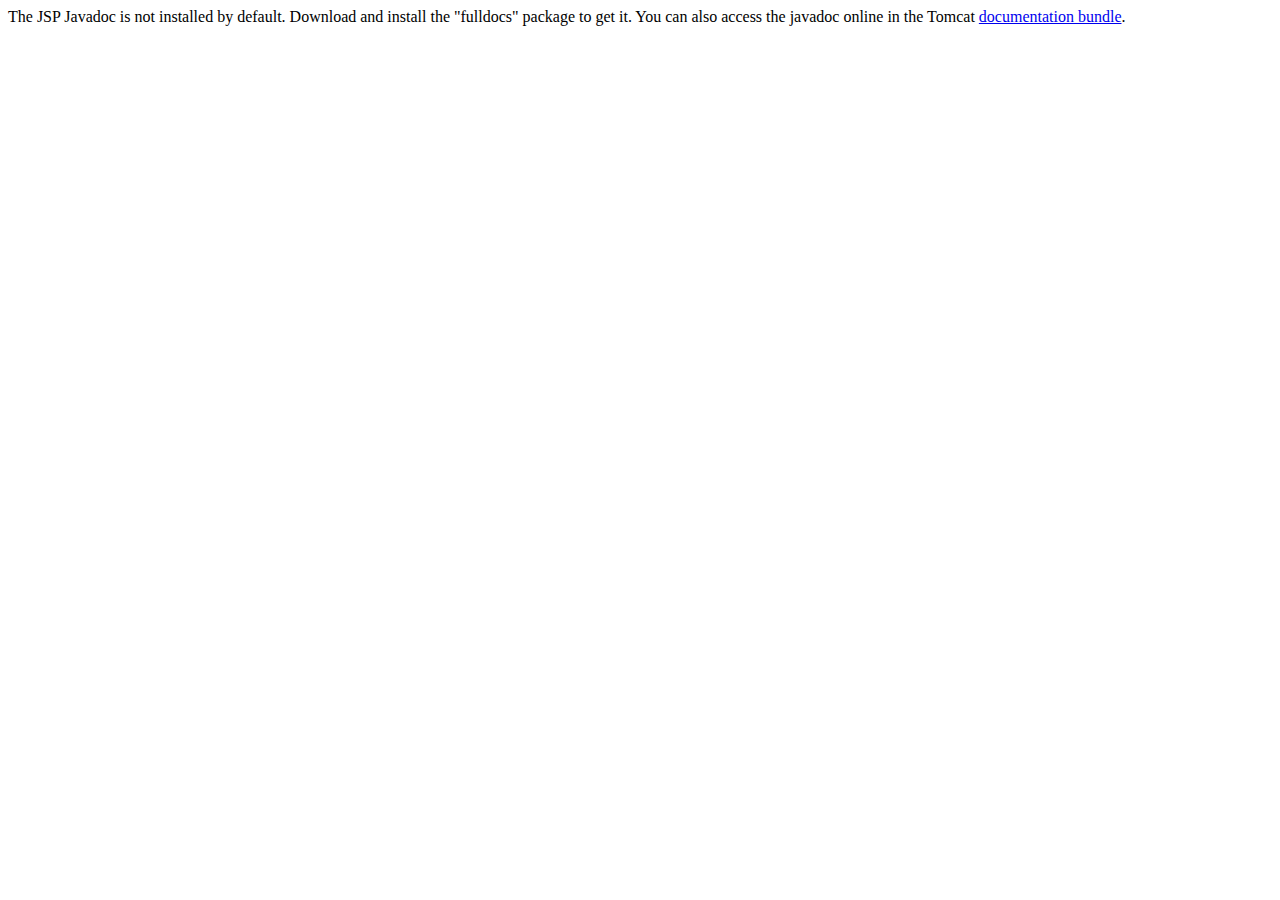
<file: apache-tomcat-10.1.26-windows-x64/apache-tomcat-10.1.26/webapps/docs/jspapi/index.html>
<!--
  Licensed to the Apache Software Foundation (ASF) under one or more
  contributor license agreements.  See the NOTICE file distributed with
  this work for additional information regarding copyright ownership.
  The ASF licenses this file to You under the Apache License, Version 2.0
  (the "License"); you may not use this file except in compliance with
  the License.  You may obtain a copy of the License at

      http://www.apache.org/licenses/LICENSE-2.0

  Unless required by applicable law or agreed to in writing, software
  distributed under the License is distributed on an "AS IS" BASIS,
  WITHOUT WARRANTIES OR CONDITIONS OF ANY KIND, either express or implied.
  See the License for the specific language governing permissions and
  limitations under the License.
-->
<!DOCTYPE html>
<html>
    <head>
    <meta charset="UTF-8" />
    <title>API docs</title>
</head>

<body>

The JSP Javadoc is not installed by default. Download and install
the "fulldocs" package to get it.

You can also access the javadoc online in the Tomcat
<a href="https://tomcat.apache.org/tomcat-10.1-doc/">
documentation bundle</a>.

</body>
</html>
</file>
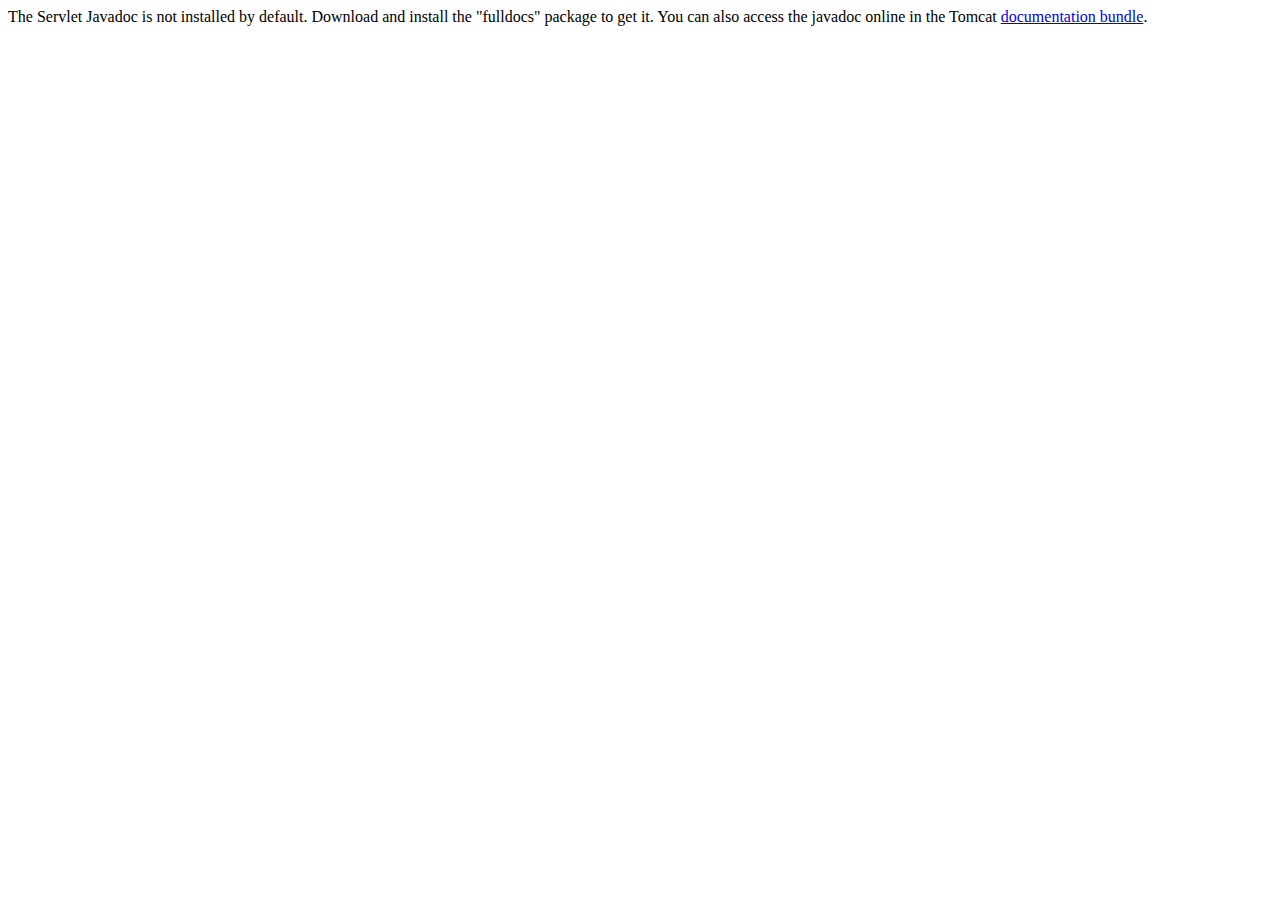
<file: apache-tomcat-10.1.26-windows-x64/apache-tomcat-10.1.26/webapps/docs/servletapi/index.html>
<!--
  Licensed to the Apache Software Foundation (ASF) under one or more
  contributor license agreements.  See the NOTICE file distributed with
  this work for additional information regarding copyright ownership.
  The ASF licenses this file to You under the Apache License, Version 2.0
  (the "License"); you may not use this file except in compliance with
  the License.  You may obtain a copy of the License at

      http://www.apache.org/licenses/LICENSE-2.0

  Unless required by applicable law or agreed to in writing, software
  distributed under the License is distributed on an "AS IS" BASIS,
  WITHOUT WARRANTIES OR CONDITIONS OF ANY KIND, either express or implied.
  See the License for the specific language governing permissions and
  limitations under the License.
-->
<!DOCTYPE html>
<html>
    <head>
    <meta charset="UTF-8" />
    <title>API docs</title>
</head>

<body>

The Servlet Javadoc is not installed by default. Download and install
the "fulldocs" package to get it.

You can also access the javadoc online in the Tomcat
<a href="https://tomcat.apache.org/tomcat-10.1-doc/">
documentation bundle</a>.

</body>
</html>
</file>
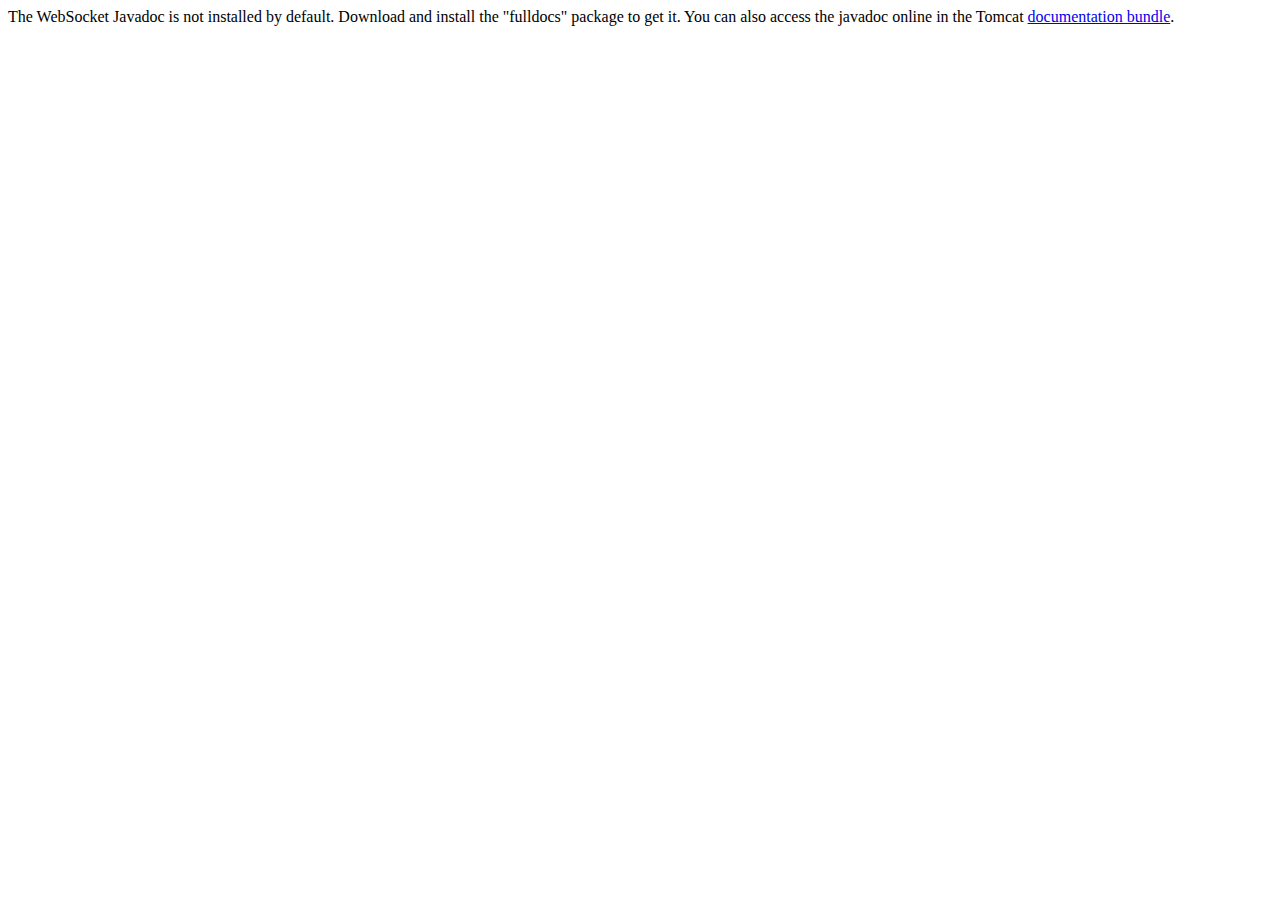
<file: apache-tomcat-10.1.26-windows-x64/apache-tomcat-10.1.26/webapps/docs/websocketapi/index.html>
<!--
  Licensed to the Apache Software Foundation (ASF) under one or more
  contributor license agreements.  See the NOTICE file distributed with
  this work for additional information regarding copyright ownership.
  The ASF licenses this file to You under the Apache License, Version 2.0
  (the "License"); you may not use this file except in compliance with
  the License.  You may obtain a copy of the License at

      http://www.apache.org/licenses/LICENSE-2.0

  Unless required by applicable law or agreed to in writing, software
  distributed under the License is distributed on an "AS IS" BASIS,
  WITHOUT WARRANTIES OR CONDITIONS OF ANY KIND, either express or implied.
  See the License for the specific language governing permissions and
  limitations under the License.
-->
<!DOCTYPE html>
<html>
    <head>
    <meta charset="UTF-8" />
    <title>API docs</title>
</head>

<body>

The WebSocket Javadoc is not installed by default. Download and install
the "fulldocs" package to get it.

You can also access the javadoc online in the Tomcat
<a href="https://tomcat.apache.org/tomcat-10.1-doc/">
documentation bundle</a>.

</body>
</html>
</file>
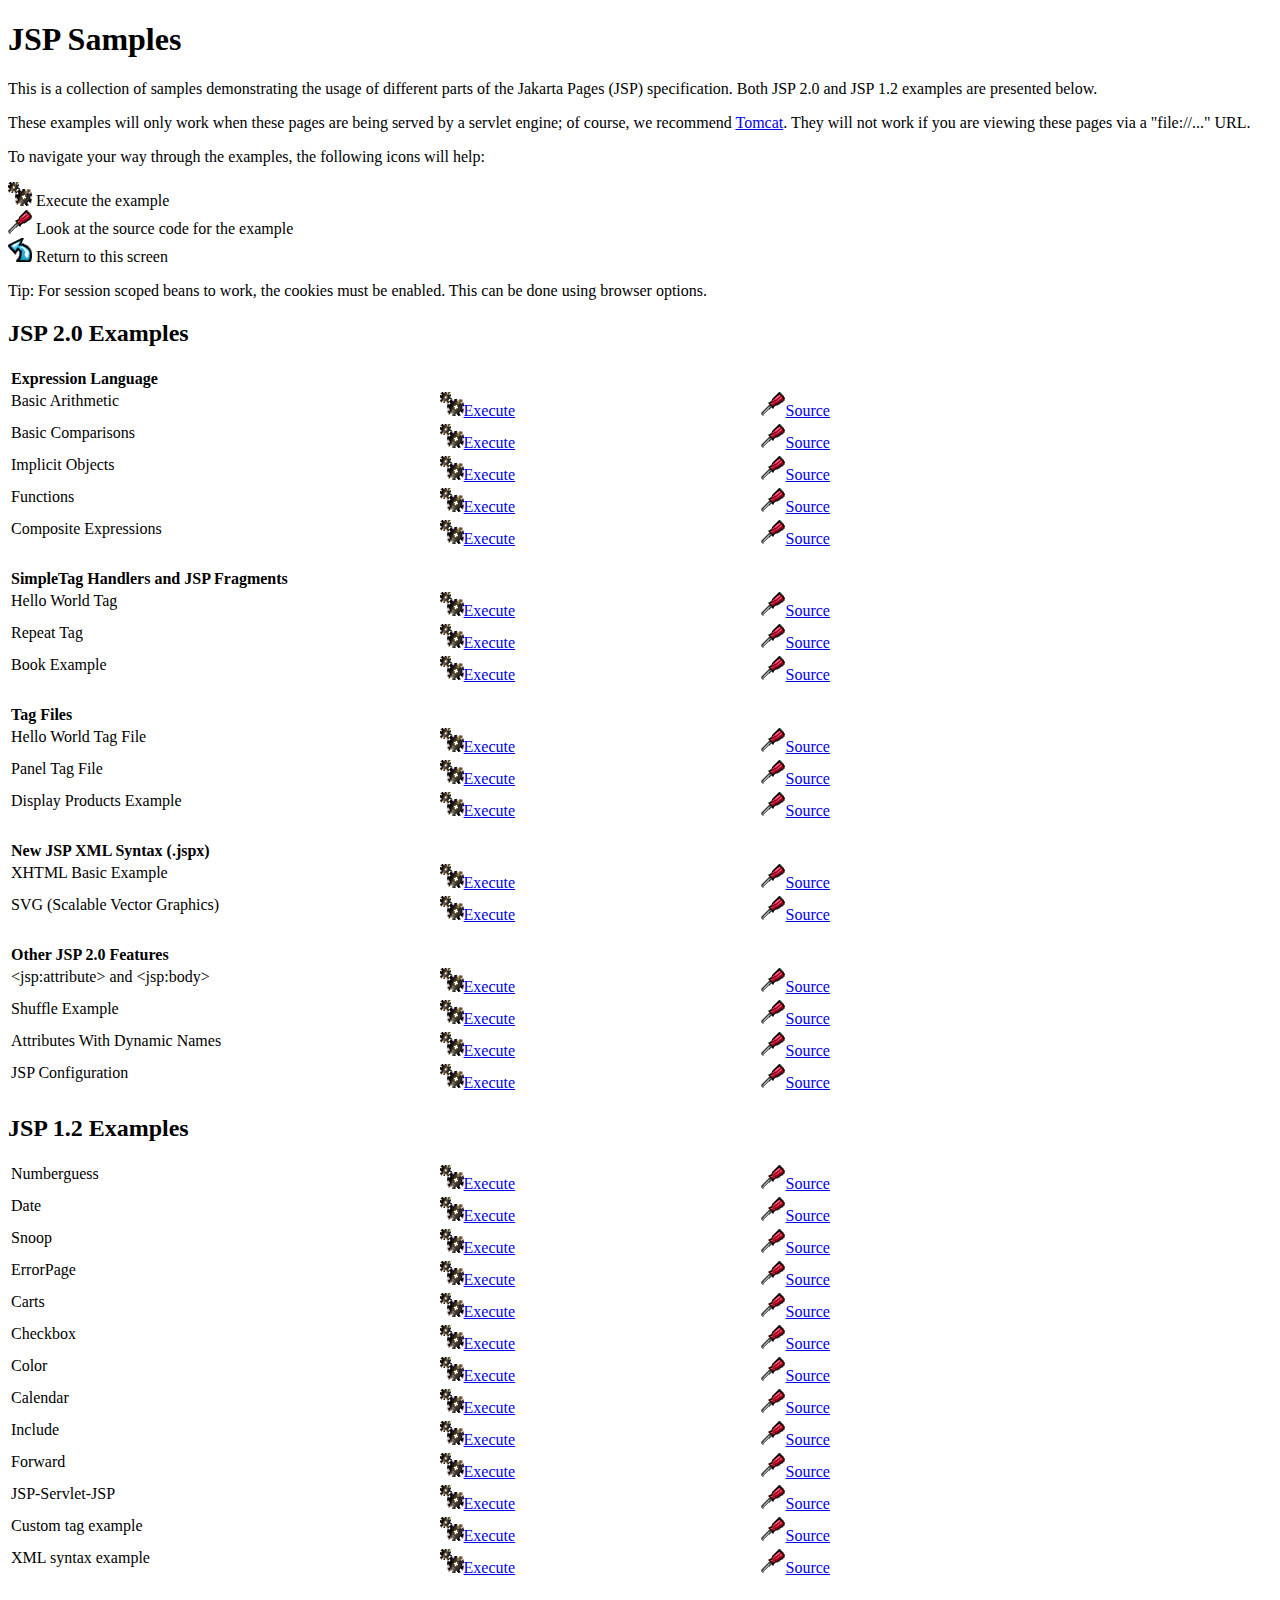
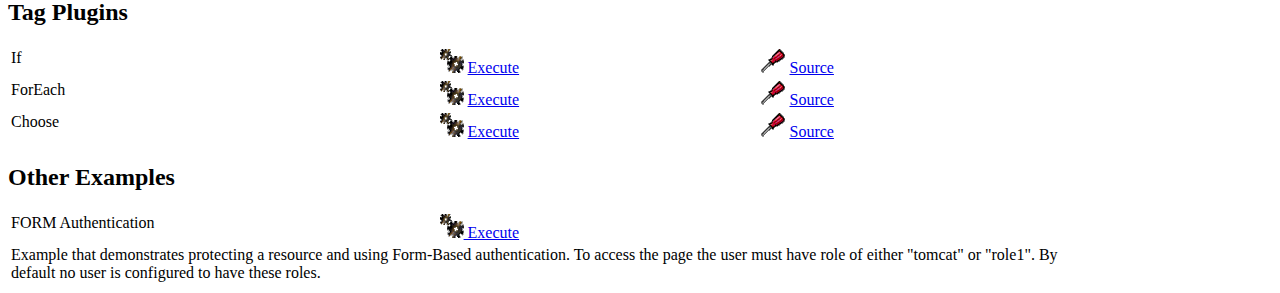
<file: apache-tomcat-10.1.26-windows-x64/apache-tomcat-10.1.26/webapps/examples/jsp/index.html>
<!--
 Licensed to the Apache Software Foundation (ASF) under one or more
  contributor license agreements.  See the NOTICE file distributed with
  this work for additional information regarding copyright ownership.
  The ASF licenses this file to You under the Apache License, Version 2.0
  (the "License"); you may not use this file except in compliance with
  the License.  You may obtain a copy of the License at

      http://www.apache.org/licenses/LICENSE-2.0

  Unless required by applicable law or agreed to in writing, software
  distributed under the License is distributed on an "AS IS" BASIS,
  WITHOUT WARRANTIES OR CONDITIONS OF ANY KIND, either express or implied.
  See the License for the specific language governing permissions and
  limitations under the License.
-->
<!DOCTYPE html><html lang="en">
<head>
   <meta charset="UTF-8"/>
   <meta name="Author" content="Anil K. Vijendran" />
   <title>JSP Examples</title>
   <style type="text/css">
   img { border: 0; }
   th { text-align: left; }
   tr { vertical-align: top; }
   </style>
</head>
<body>
<h1>JSP
Samples</h1>
<p>This is a collection of samples demonstrating the usage of different
parts of the Jakarta Pages (JSP) specification.  Both JSP 2.0 and
JSP 1.2 examples are presented below.
<p>These examples will only work when these pages are being served by a
servlet engine; of course, we recommend
<a href="https://tomcat.apache.org/">Tomcat</a>.
They will not work if you are viewing these pages via a
"file://..." URL.
<p>To navigate your way through the examples, the following icons will
help:</p>
<ul style="list-style-type: none; padding-left: 0;">
<li><img src="images/execute.gif" alt=""> Execute the example</li>
<li><img src="images/code.gif" alt=""> Look at the source code for the example</li>
<li><img src="images/return.gif" alt=""> Return to this screen</li>
</ul>

<p>Tip: For session scoped beans to work, the cookies must be enabled.
This can be done using browser options.</p>
<h2>JSP 2.0 Examples</h2>

<table style="width: 85%;">
<tr>
<th colspan="3">Expression Language</th>
</tr>

<tr>
<td>Basic Arithmetic</td>
<td style="width: 30%;"><a href="jsp2/el/basic-arithmetic.jsp"><img src="images/execute.gif" alt=""></a><a href="jsp2/el/basic-arithmetic.jsp">Execute</a></td>

<td style="width: 30%;"><a href="jsp2/el/basic-arithmetic.html"><img src="images/code.gif" alt=""></a><a href="jsp2/el/basic-arithmetic.html">Source</a></td>
</tr>

<tr>
<td>Basic Comparisons</td>
<td style="width: 30%;"><a href="jsp2/el/basic-comparisons.jsp"><img src="images/execute.gif" alt=""></a><a href="jsp2/el/basic-comparisons.jsp">Execute</a></td>

<td style="width: 30%;"><a href="jsp2/el/basic-comparisons.html"><img src="images/code.gif" alt=""></a><a href="jsp2/el/basic-comparisons.html">Source</a></td>
</tr>

<tr>
<td>Implicit Objects</td>
<td style="width: 30%;"><a href="jsp2/el/implicit-objects.jsp?foo=bar"><img src="images/execute.gif" alt=""></a><a href="jsp2/el/implicit-objects.jsp?foo=bar">Execute</a></td>

<td style="width: 30%;"><a href="jsp2/el/implicit-objects.html"><img src="images/code.gif" alt=""></a><a href="jsp2/el/implicit-objects.html">Source</a></td>
</tr>
<tr>

<td>Functions</td>
<td style="width: 30%;"><a href="jsp2/el/functions.jsp?foo=JSP+2.0"><img src="images/execute.gif" alt=""></a><a href="jsp2/el/functions.jsp?foo=JSP+2.0">Execute</a></td>

<td style="width: 30%;"><a href="jsp2/el/functions.html"><img src="images/code.gif" alt=""></a><a href="jsp2/el/functions.html">Source</a></td>
</tr>

<tr>
<td>Composite Expressions</td>
<td style="width: 30%;"><a href="jsp2/el/composite.jsp"><img src="images/execute.gif" alt=""></a><a href="jsp2/el/composite.jsp">Execute</a></td>

<td style="width: 30%;"><a href="jsp2/el/composite.html"><img src="images/code.gif" alt=""></a><a href="jsp2/el/composite.html">Source</a></td>
</tr>


<tr>
<th colspan="3"><br />SimpleTag Handlers and JSP Fragments</th>
</tr>

<tr>
<td>Hello World Tag</td>
<td style="width: 30%;"><a href="jsp2/simpletag/hello.jsp"><img src="images/execute.gif" alt=""></a><a href="jsp2/simpletag/hello.jsp">Execute</a></td>

<td style="width: 30%;"><a href="jsp2/simpletag/hello.html"><img src="images/code.gif" alt=""></a><a href="jsp2/simpletag/hello.html">Source</a></td>
</tr>

<tr>
<td>Repeat Tag</td>
<td style="width: 30%;"><a href="jsp2/simpletag/repeat.jsp"><img src="images/execute.gif" alt=""></a><a href="jsp2/simpletag/repeat.jsp">Execute</a></td>

<td style="width: 30%;"><a href="jsp2/simpletag/repeat.html"><img src="images/code.gif" alt=""></a><a href="jsp2/simpletag/repeat.html">Source</a></td>
</tr>

<tr>
<td>Book Example</td>
<td style="width: 30%;"><a href="jsp2/simpletag/book.jsp"><img src="images/execute.gif" alt=""></a><a href="jsp2/simpletag/book.jsp">Execute</a></td>

<td style="width: 30%;"><a href="jsp2/simpletag/book.html"><img src="images/code.gif" alt=""></a><a href="jsp2/simpletag/book.html">Source</a></td>
</tr>

<tr>
<th colspan="3"><br />Tag Files</th>
</tr>

<tr>
<td>Hello World Tag File</td>
<td style="width: 30%;"><a href="jsp2/tagfiles/hello.jsp"><img src="images/execute.gif" alt=""></a><a href="jsp2/tagfiles/hello.jsp">Execute</a></td>

<td style="width: 30%;"><a href="jsp2/tagfiles/hello.html"><img src="images/code.gif" alt=""></a><a href="jsp2/tagfiles/hello.html">Source</a></td>
</tr>

<tr>
<td>Panel Tag File</td>
<td style="width: 30%;"><a href="jsp2/tagfiles/panel.jsp"><img src="images/execute.gif" alt=""></a><a href="jsp2/tagfiles/panel.jsp">Execute</a></td>

<td style="width: 30%;"><a href="jsp2/tagfiles/panel.html"><img src="images/code.gif" alt=""></a><a href="jsp2/tagfiles/panel.html">Source</a></td>
</tr>

<tr>
<td>Display Products Example</td>
<td style="width: 30%;"><a href="jsp2/tagfiles/products.jsp"><img src="images/execute.gif" alt=""></a><a href="jsp2/tagfiles/products.jsp">Execute</a></td>

<td style="width: 30%;"><a href="jsp2/tagfiles/products.html"><img src="images/code.gif" alt=""></a><a href="jsp2/tagfiles/products.html">Source</a></td>
</tr>

<tr>
<th colspan="3"><br />New JSP XML Syntax (.jspx)</th>
</tr>

<tr>
<td>XHTML Basic Example</td>
<td style="width: 30%;"><a href="jsp2/jspx/basic.jspx"><img src="images/execute.gif" alt=""></a><a href="jsp2/jspx/basic.jspx">Execute</a></td>

<td style="width: 30%;"><a href="jsp2/jspx/basic.html"><img src="images/code.gif" alt=""></a><a href="jsp2/jspx/basic.html">Source</a></td>
</tr>

<tr>
<td>SVG (Scalable Vector Graphics)</td>
<td style="width: 30%;"><a href="jsp2/jspx/svgexample.html"><img src="images/execute.gif" alt=""></a><a href="jsp2/jspx/svgexample.html">Execute</a></td>

<td style="width: 30%;"><a href="jsp2/jspx/textRotate.html"><img src="images/code.gif" alt=""></a><a href="jsp2/jspx/textRotate.html">Source</a></td>
</tr>

<tr>
<th colspan="3"><br />Other JSP 2.0 Features</th>
</tr>

<tr>
<td>&lt;jsp:attribute&gt; and &lt;jsp:body&gt;</td>
<td style="width: 30%;"><a href="jsp2/jspattribute/jspattribute.jsp"><img src="images/execute.gif" alt=""></a><a href="jsp2/jspattribute/jspattribute.jsp">Execute</a></td>

<td style="width: 30%;"><a href="jsp2/jspattribute/jspattribute.html"><img src="images/code.gif" alt=""></a><a href="jsp2/jspattribute/jspattribute.html">Source</a></td>
</tr>

<tr>
<td>Shuffle Example</td>
<td style="width: 30%;"><a href="jsp2/jspattribute/shuffle.jsp"><img src="images/execute.gif" alt=""></a><a href="jsp2/jspattribute/shuffle.jsp">Execute</a></td>

<td style="width: 30%;"><a href="jsp2/jspattribute/shuffle.html"><img src="images/code.gif" alt=""></a><a href="jsp2/jspattribute/shuffle.html">Source</a></td>
</tr>

<tr>
<td>Attributes With Dynamic Names</td>
<td style="width: 30%;"><a href="jsp2/misc/dynamicattrs.jsp"><img src="images/execute.gif" alt=""></a><a href="jsp2/misc/dynamicattrs.jsp">Execute</a></td>

<td style="width: 30%;"><a href="jsp2/misc/dynamicattrs.html"><img src="images/code.gif" alt=""></a><a href="jsp2/misc/dynamicattrs.html">Source</a></td>
</tr>

<tr>
<td>JSP Configuration</td>
<td style="width: 30%;"><a href="jsp2/misc/config.jsp"><img src="images/execute.gif" alt=""></a><a href="jsp2/misc/config.jsp">Execute</a></td>

<td style="width: 30%;"><a href="jsp2/misc/config.html"><img src="images/code.gif" alt=""></a><a href="jsp2/misc/config.html">Source</a></td>
</tr>

</table>

<h2>JSP 1.2 Examples</h2>
<table style="width: 85%;">
<tr>
<td>Numberguess</td>

<td style="width: 30%;"><a href="num/numguess.jsp"><img src="images/execute.gif" alt=""></a><a href="num/numguess.jsp">Execute</a></td>

<td style="width: 30%;"><a href="num/numguess.html"><img src="images/code.gif" alt=""></a><a href="num/numguess.html">Source</a></td>
</tr>

<tr>
<td>Date</td>

<td style="width: 30%;"><a href="dates/date.jsp"><img src="images/execute.gif" alt=""></a><a href="dates/date.jsp">Execute</a></td>

<td style="width: 30%;"><a href="dates/date.html"><img src="images/code.gif" alt=""></a><a href="dates/date.html">Source</a></td>
</tr>

<tr>
<td>Snoop</td>

<td style="width: 30%;"><a href="snp/snoop.jsp"><img src="images/execute.gif" alt=""></a><a href="snp/snoop.jsp">Execute</a></td>

<td style="width: 30%;"><a href="snp/snoop.html"><img src="images/code.gif" alt=""></a><a href="snp/snoop.html">Source</a></td>
</tr>

<tr>
<td>ErrorPage</td>

<td style="width: 30%;"><a href="error/error.html"><img src="images/execute.gif" alt=""></a><a href="error/error.html">Execute</a></td>

<td style="width: 30%;"><a href="error/er.html"><img src="images/code.gif" alt=""></a><a href="error/er.html">Source</a></td>
</tr>

<tr>
<td>Carts</td>

<td style="width: 30%;"><a href="sessions/carts.html"><img src="images/execute.gif" alt=""></a><a href="sessions/carts.html">Execute</a></td>

<td style="width: 30%;"><a href="sessions/crt.html"><img src="images/code.gif" alt=""></a><a href="sessions/crt.html">Source</a></td>
</tr>

<tr>
<td>Checkbox</td>

<td style="width: 30%;"><a href="checkbox/check.html"><img src="images/execute.gif" alt=""></a><a href="checkbox/check.html">Execute</a></td>

<td style="width: 30%;"><a href="checkbox/cresult.html"><img src="images/code.gif" alt=""></a><a href="checkbox/cresult.html">Source</a></td>
</tr>

<tr>
<td>Color</td>

<td style="width: 30%;"><a href="colors/colors.html"><img src="images/execute.gif" alt=""></a><a href="colors/colors.html">Execute</a></td>

<td style="width: 30%;"><a href="colors/clr.html"><img src="images/code.gif" alt=""></a><a href="colors/clr.html">Source</a></td>
</tr>

<tr>
<td>Calendar</td>

<td style="width: 30%;"><a href="cal/login.html"><img src="images/execute.gif" alt=""></a><a href="cal/login.html">Execute</a></td>

<td style="width: 30%;"><a href="cal/calendar.html"><img src="images/code.gif" alt=""></a><a href="cal/calendar.html">Source</a></td>
</tr>

<tr>
<td>Include</td>

<td style="width: 30%;"><a href="include/include.jsp"><img src="images/execute.gif" alt=""></a><a href="include/include.jsp">Execute</a></td>

<td style="width: 30%;"><a href="include/inc.html"><img src="images/code.gif" alt=""></a><a href="include/inc.html">Source</a></td>
</tr>

<tr>
<td>Forward</td>

<td style="width: 30%;"><a href="forward/forward.jsp"><img src="images/execute.gif" alt=""></a><a href="forward/forward.jsp">Execute</a></td>

<td style="width: 30%;"><a href="forward/fwd.html"><img src="images/code.gif" alt=""></a><a href="forward/fwd.html">Source</a></td>
</tr>

<tr>
<td>JSP-Servlet-JSP</td>

<td style="width: 30%;"><a href="jsptoserv/jsptoservlet.jsp"><img src="images/execute.gif" alt=""></a><a href="jsptoserv/jsptoservlet.jsp">Execute</a></td>

<td style="width: 30%;"><a href="jsptoserv/jts.html"><img src="images/code.gif" alt=""></a><a href="jsptoserv/jts.html">Source</a></td>
</tr>

<tr>
<td>Custom tag example</td>

<td style="width: 30%;"><a href="simpletag/foo.jsp"><img src="images/execute.gif" alt=""></a><a href="simpletag/foo.jsp">Execute</a></td>

<td style="width: 30%;"><a href="simpletag/foo.html"><img src="images/code.gif" alt=""></a><a href="simpletag/foo.html">Source</a></td>
</tr>

<tr>
<td>XML syntax example</td>
<td style="width: 30%;"><a href="xml/xml.jsp"><img src="images/execute.gif" alt=""></a><a href="xml/xml.jsp">Execute</a></td>

<td style="width: 30%;"><a href="xml/xml.html"><img src="images/code.gif" alt=""></a><a href="xml/xml.html">Source</a></td>
</tr>

</table>

<h2>Tag Plugins</h2>
<table style="width: 85%;">

<tr>
  <td>If</td>
  <td style="width: 30%;">
    <a href="tagplugin/if.jsp"><img src="images/execute.gif" alt=""></a>
    <a href="tagplugin/if.jsp">Execute</a>
  </td>
  <td style="width: 30%;">
    <a href="tagplugin/if.html"><img src="images/code.gif" alt=""></a>
    <a href="tagplugin/if.html">Source</a>
  </td>
</tr>

<tr>
  <td>ForEach</td>
  <td style="width: 30%;">
    <a href="tagplugin/foreach.jsp"><img src="images/execute.gif" alt=""></a>
    <a href="tagplugin/foreach.jsp">Execute</a>
  </td>
  <td style="width: 30%;">
    <a href="tagplugin/foreach.html"><img src="images/code.gif" alt=""></a>
    <a href="tagplugin/foreach.html">Source</a>
  </td>
</tr>

<tr>
  <td>Choose</td>
  <td style="width: 30%;">
    <a href="tagplugin/choose.jsp"><img src="images/execute.gif" alt=""></a>
    <a href="tagplugin/choose.jsp">Execute</a>
  </td>
  <td style="width: 30%;">
    <a href="tagplugin/choose.html"><img src="images/code.gif" alt=""></a>
    <a href="tagplugin/choose.html">Source</a>
  </td>
</tr>

</table>

<h2>Other Examples</h2>
<table style="width: 85%;">

<tr>
  <td>FORM Authentication</td>
  <td style="width: 30%;">
    <a href="security/protected/index.jsp"><img src="images/execute.gif" alt=""> Execute</a>
  </td>
  <td style="width: 30%;"></td>
</tr>
<tr>
  <td colspan="3">Example that demonstrates protecting a resource and
    using Form-Based authentication. To access the page the user must
    have role of either "tomcat" or "role1". By default no user
    is configured to have these roles.</td>
</tr>

</table>
</body>
</html>
</file>
<file: apache-tomcat-10.1.26-windows-x64/apache-tomcat-10.1.26/webapps/docs/images/docs-stylesheet.css>
@charset "utf-8";
/*
  Licensed to the Apache Software Foundation (ASF) under one or more
  contributor license agreements.  See the NOTICE file distributed with
  this work for additional information regarding copyright ownership.
  The ASF licenses this file to You under the Apache License, Version 2.0
  (the "License"); you may not use this file except in compliance with
  the License.  You may obtain a copy of the License at

      http://www.apache.org/licenses/LICENSE-2.0

  Unless required by applicable law or agreed to in writing, software
  distributed under the License is distributed on an "AS IS" BASIS,
  WITHOUT WARRANTIES OR CONDITIONS OF ANY KIND, either express or implied.
  See the License for the specific language governing permissions and
  limitations under the License.
*/

/* Fonts */
@import url("fonts/fonts.css");

/* General style */

h1, h2, h3, h4, h5, h6, th {
  font-weight: 600;
}

body {
  margin: 0;
}

body, input {
  font-family: 'Open Sans', sans-serif;
  font-size: 10.5pt;
}

code, pre {
  font-family: Consolas, monospace;
}

img {
  border: 0;
}

table {
  border-collapse: collapse;
  text-align: left;
}
table *:not(table) {
  /* Prevent border-collapsing for table child elements like <div> */
  border-collapse: separate;
}

th {
  text-align: left;
}

main {
  /* Remove this once all IEs support <main> element */
  display: block;
}


/* Layout */

#wrapper {
  min-width: 400px;
}

#header {
  border-bottom: 1px solid #bbb;
}

@media not print {
    #header {
        box-shadow: 0 0 7px #aaa;
    }
}

#header > div {
  padding-left: 15px;
  padding-right: 15px;

  /* Work-around for old browsers: */
  background-color: #F8F3E4;
  background: linear-gradient(to bottom, #ffffff -10%, #F8F3E4 100%);
  position: relative;
}

#header .logo {
  float: left;
  padding-top: 10px;
  min-width: 190px;
}

#header .logo  img{
  /* To avoid that the Font Descender being added to the parent div's height */
  vertical-align: middle;
}

#header .asfLogo {
  float: right;
  position: relative;
  top: 8px;
}

#header h1 {
  margin-top: 0.6em;
  margin-bottom: 0;
}

#header .versionInfo {
  font-size: 13pt;
  margin-bottom: 1em;
}

#middle {
  display: table;
  table-layout: fixed;
  margin: 0;
  width: 100%;
}
#middle > div { display: table-row; }
#middle > div > div { display: table-cell; vertical-align: top; }



#mainLeft {
  width: 190px;
}

#mainLeft > div {
  margin-top: -1px; /* to overwrite border of element above */
  padding-left: 16px;
  padding-right: 14px;
  padding-top: 6px;
  padding-bottom: 15px;
  background-color: #F8F3E4;
  border-right: 1px solid #bbb;
  border-bottom: 1px solid #bbb;
  font-size: 10pt;
  border-bottom-right-radius: 20px;
  box-shadow: 0 0 5px #aaa;
}

#mainLeft h2 {
  margin-bottom: 0.2em;
  font-size: 1.2em;
}

#mainLeft ul {
  padding: 0;
  margin: 0;
  list-style-type: none;
}

#mainLeft ul a {
  text-indent: -0.6em;
  padding-left: 1.4em;
  display: block;
  text-decoration: none;
  color: #444;
}
#mainLeft ul a:hover {
  color: #000;
  background-color: #D1c9b9;
}

#mainRight {
  padding-left: 14px;
  padding-right: 20px;

}

#footer {
  margin-top: 30px;
  padding-top: 20px;
  padding-bottom: 20px;
  padding-left: 20px;
  padding-right: 20px;
  border-top: 1px solid #ccc;
  color: #444;
  text-align: center;
  /* font-style: italic; */
  font-size: 9pt;
}


/* Content */

#content div.text {
  padding-left: 1em;
  padding-left: 1em;
}

#content h3, #content h4, #content h5, #content h6 {
  padding-left: 5px;
  padding-right: 5px;
  background-color: #eaeaea;
}

@media not print {
    #content h3, #content h4, #content h5, #content h6 {
        border: 1px solid #ccc;
        border-radius: 4px;
    }
}

#content h4, #content h5, #content h6 {
  background-color: #f6f6f6;
}

code {
  background-color: rgb(224,255,255);
}

div.codeBox pre code, code.attributeName, code.propertyName, code.noHighlight, .noHighlight code {
  background-color: transparent;
}
div.codeBox {
  overflow: auto;
  margin: 1em 0;
}
div.codeBox pre {
  margin: 0;
  padding: 4px;
  border: 1px solid #999;
  border-radius: 5px;
  background-color: #eff8ff;
  display: table; /* To prevent <pre>s from taking the complete available width. */
  /*
  When it is officially supported, use the following CSS instead of display: table
  to prevent big <pre>s from exceeding the browser window:
  max-width: available;
  width: min-content;
  */
}

div.codeBox pre.wrap {
  white-space: pre-wrap;
}


table.defaultTable tr, table.detail-table tr {
    border: 1px solid #CCC;
}

table.defaultTable tr:nth-child(even), table.detail-table tr:nth-child(even) {
    background-color: #FAFBFF;
}

table.defaultTable tr:nth-child(odd), table.detail-table tr:nth-child(odd) {
    background-color: #EEEFFF;
}

table.defaultTable th, table.detail-table th {
  background-color: #88b;
  color: #fff;
}

table.defaultTable th, table.defaultTable td, table.detail-table th, table.detail-table td {
  padding: 5px 8px;
}


p.notice {
  border: 1px solid rgb(255, 0, 0);
  background-color: rgb(238, 238, 238);
  color: rgb(0, 51, 102);
  padding: 0.5em;
  margin: 1em 2em 1em 1em;
}


/* Changelog-Styles */

ul.changelog {
  padding-left: 1em;
  list-style-type: none;
}

ul.changelog  li{
  padding-top: 5px;
  padding-bottom: 5px;
}

ul.changelog img {
  vertical-align: middle
}


/* Printer-only Styles */
@media print {
    .noPrint { display: none; }
    #middle > div > div#mainLeft { display: none; }
    a { color: inherit; text-decoration: none; }
}

/* Fix for Comments section which contains a <h4> */
#comments_thread h1, #comments_thread h2, #comments_thread h3, #comments_thread h4, #comments_thread h5, #comments_thread h6 {
    border: none;
    background-color: transparent;
}
</file>
